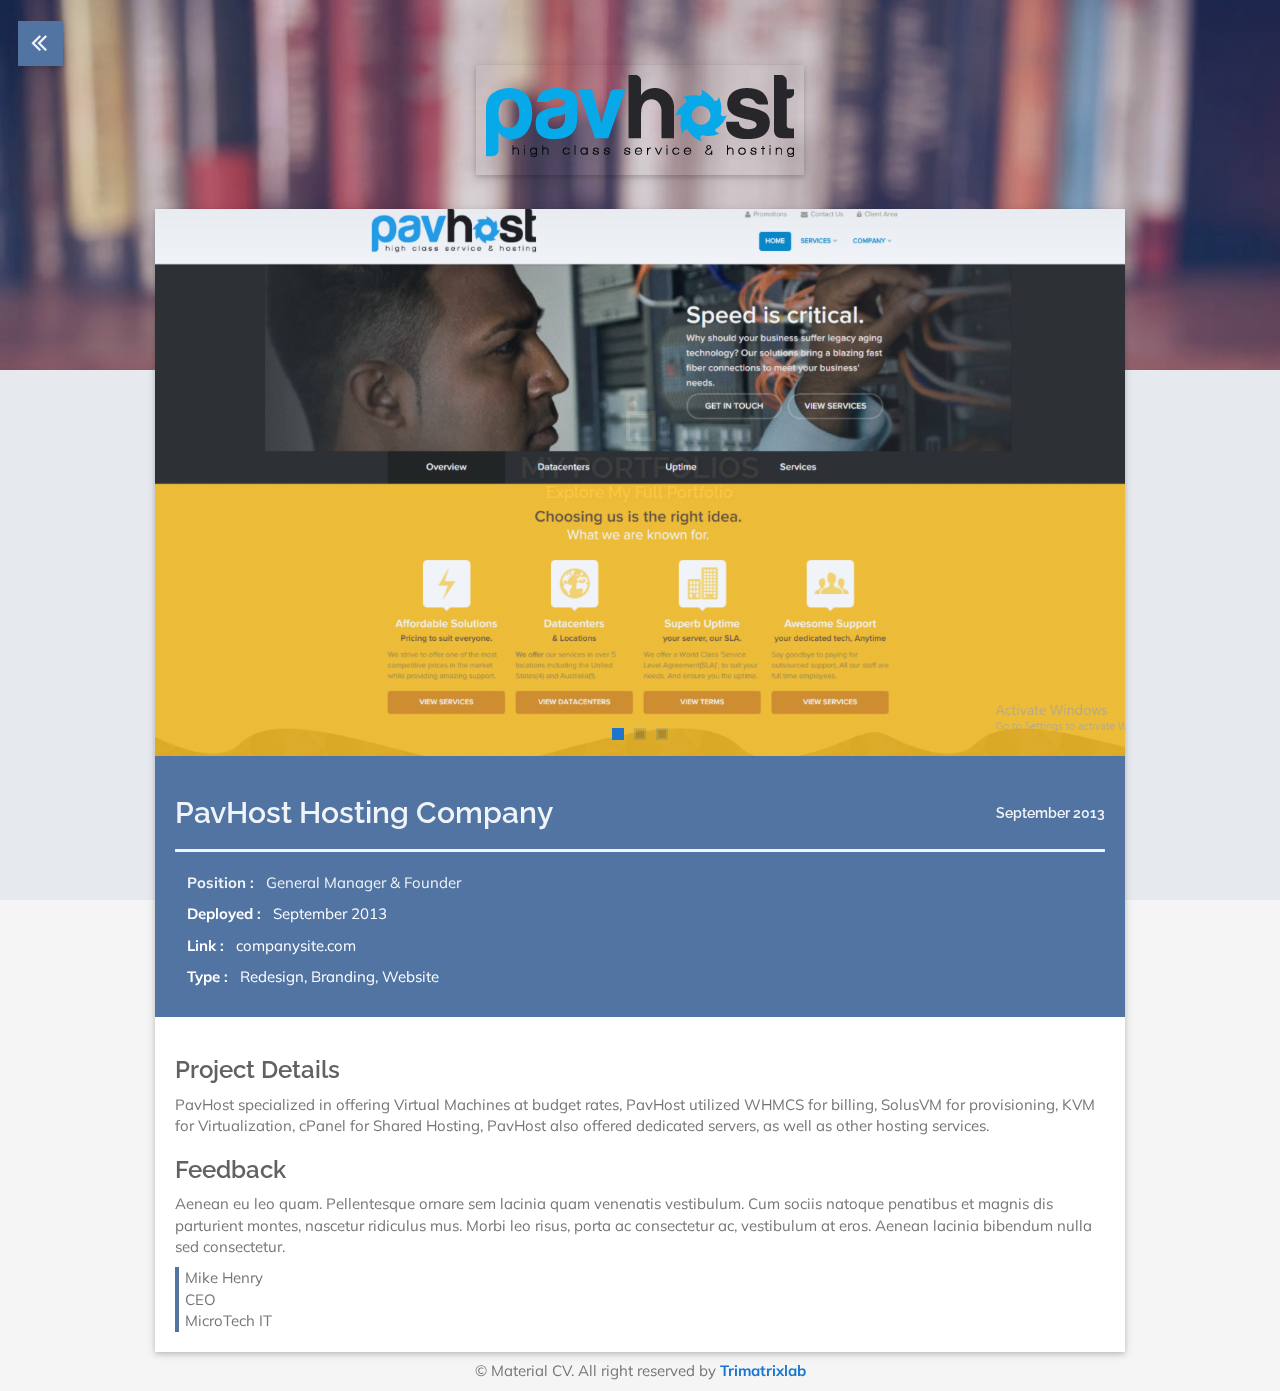
<file: portfolio-pavhost.html>
<!DOCTYPE html>
<html lang="en">

<!-- Mirrored from flatrica.themazon.net/single-portfolio-dark.html by HTTrack Website Copier/3.x [XR&CO'2014], Sat, 30 Sep 2017 12:26:43 GMT -->
<!-- Added by HTTrack --><meta http-equiv="content-type" content="text/html;charset=utf-8" /><!-- /Added by HTTrack -->
<head>
    <meta charset="UTF-8">
    <meta http-equiv="X-UA-Compatible" content="IE=edge">
    <meta name="viewport" content="width=device-width, initial-scale=1, maximum-scale=1">
    <meta name="author" content="Trimatrix Lab">
    <meta name="description" content="">
    <meta name="keywords" content="">


    <title>Single Portfolio</title>
    <link rel="icon" href="images/site/fav-icon.png">

    <!--APPLE TOUCH ICON-->
    <link rel="apple-touch-icon" href="images/site/apple-touch-icon.png">


    <!-- GOOGLE FONT -->
    <link href='https://fonts.googleapis.com/css?family=Raleway:500' rel='stylesheet' type='text/css'>
    <link href='https://fonts.googleapis.com/css?family=Muli' rel='stylesheet' type='text/css'>


    <!-- MATERIAL ICON FONT -->
    <link href="https://fonts.googleapis.com/icon?family=Material+Icons" rel="stylesheet">
    <!-- FONT AWESOME -->
    <link href="stylesheets/vendors/font-awesome.min.css" rel="stylesheet">


    <!-- ANIMATION -->
    <link href="stylesheets/vendors/animate.min.css" rel="stylesheet">

    <!-- SWIPER -->
    <link href="stylesheets/vendors/swiper.min.css" rel="stylesheet">


    <!-- MATERIALIZE -->
    <link href="stylesheets/vendors/materialize.css" rel="stylesheet">
    <!-- BOOTSTRAP -->
    <link href="stylesheets/vendors/bootstrap.min.css" rel="stylesheet">

    <!-- CUSTOM STYLE -->
    <link href="stylesheets/style.css" id="switch_style" rel="stylesheet">


</head>
<body>


<!--==========================================
                  PRE-LOADER
===========================================-->
<div id="loading">
    <div id="loading-center">
        <div id="loading-center-absolute">
            <div class="box-holder animated bounceInDown">
                <span class="load-box"><span class="box-inner"></span></span>
            </div>
            <!-- NAME & STATUS -->
            <div class="text-holder text-center">
                <h2>MY PORTFOLIOS</h2>
                <h6>Explore My Full Portfolio</h6>
            </div>
        </div>
    </div>
</div>


<!--==========================================
                  BACK TO HOME
===========================================-->
<div class="back-button"><span><i class="fa fa-angle-double-left"></i></span></div>


<!--==========================================
                 BACKGROUND
===========================================-->
<div class="single-background"></div>

<!--==========================================
                 SINGLE PORTFOLIO
===========================================-->
<section class="single-page">
    <div class="container">
        <!--SECTION TITLE-->
        <div class="section-title">
            <h4 class="text-uppercase text-center"><img src="images/logos/pavhost.png" alt="PavHost Logo"></h4>
        </div>
        <!--PORTFOLIO HOLDER-->
        <div class="row" id="primary">
            <!--PORTFOLIO CONTENT-->
            <div id="content" class="col-sm-12">
                <div class="post card">
                    <!--PORTFOLIO IMAGE SLIDER-->
                    <div class="post-image">

                        <!-- SLIDER STRUCTURE -->
                        <div id="clients-slider"
                             class="swiper-container swiper-container-portfolios">
                            <div class="swiper-wrapper">
                                <!-- SLIDE ONE -->
                                <div class="swiper-slide">
                                    <img class="img-responsive" alt="demo" src="images/portfolios/pavhost-1.png">
                                </div>

                                <!-- SLIDE TWO -->
                                <div class="swiper-slide">
                                    <img class="img-responsive" alt="demo" src="images/portfolios/pavhost-2.png">
                                </div>

                                <!-- SLIDE THREE -->
                                <div class="swiper-slide">
                                    <img class="img-responsive" alt="demo" src="images/portfolios/pavhost-3.png">
                                </div>
                            </div>
                            <!-- ADD PAGINATION -->
                            <div class="swiper-pagination swiper-pagination-portfolios"></div>
                        </div>

                    </div>

                    <!--PORTFOLIO TITLE AND DETAILS-->
                    <header>
                        <h2>PavHost Hosting Company
                            <time datetime="01/09/2013">September 2013</time>
                        </h2>
                        <hr>
                        <div class="project-detail">
                            <p><strong>Position :</strong>General Manager & Founder</p>
                            <p><strong>Deployed :</strong>September 2013</p>
                            <p><strong>Link :</strong><a href="#">companysite.com</a>
                            </p>
                            <p><strong>Type :</strong>Redesign, Branding, Website</p>
                        </div>
                    </header>
                    <!--BODY-->
                    <div class="post-body">
                        <h3>Project Details</h3>
                        <p>PavHost specialized in offering Virtual Machines at budget rates, PavHost utilized
                            WHMCS for billing, SolusVM for provisioning, KVM for Virtualization, cPanel for Shared Hosting, 
                            PavHost also offered dedicated servers, as well as other hosting services.
                            </p>

                        <h3>Feedback</h3>
                        <p>Aenean eu leo quam. Pellentesque ornare sem lacinia quam venenatis vestibulum. Cum sociis
                            natoque
                            penatibus et magnis dis parturient montes, nascetur ridiculus mus. Morbi leo risus, porta ac
                            consectetur ac, vestibulum at eros. Aenean lacinia bibendum nulla sed consectetur.
                        </p>
                        <div class="client-info">
                            <p>Mike Henry</p>
                            <p>CEO</p>
                            <p>MicroTech IT</p>
                        </div>

                    </div>
                </div>

            </div>

        </div>
    </div>
</section>

<!--==========================================
                 SCROLL TO TOP
===========================================-->
<div id="scroll-top">
    <div id="scrollup"><i class="fa fa-angle-up"></i></div>
</div>

<!--==========================================
                 FOOTER
===========================================-->
<footer class="single-footer">
    <div class="container">
        <!--FOOTER DETAILS-->
        <p class="text-center">
            © Material CV. All right reserved by
            <a href="http://trimatrixlab.com/" target="_blank">
                <strong>Trimatrixlab</strong>
            </a>
        </p>
    </div>
</footer>


<!--==========================================
                    SCRIPTS
===========================================-->
<script src="javascript/vendors/jquery-2.1.3.min.js"></script>
<script src="javascript/vendors/bootstrap.min.js"></script>
<script src="javascript/vendors/materialize.min.js"></script>
<script src="javascript/vendors/retina.min.js"></script>
<script src="javascript/vendors/scrollreveal.min.js"></script>
<script src="javascript/vendors/swiper.jquery.min.js"></script>
<script src="javascript/single-page.js"></script>
</body>

<!-- Mirrored from flatrica.themazon.net/single-portfolio-dark.html by HTTrack Website Copier/3.x [XR&CO'2014], Sat, 30 Sep 2017 12:27:00 GMT -->
</html>
</file>
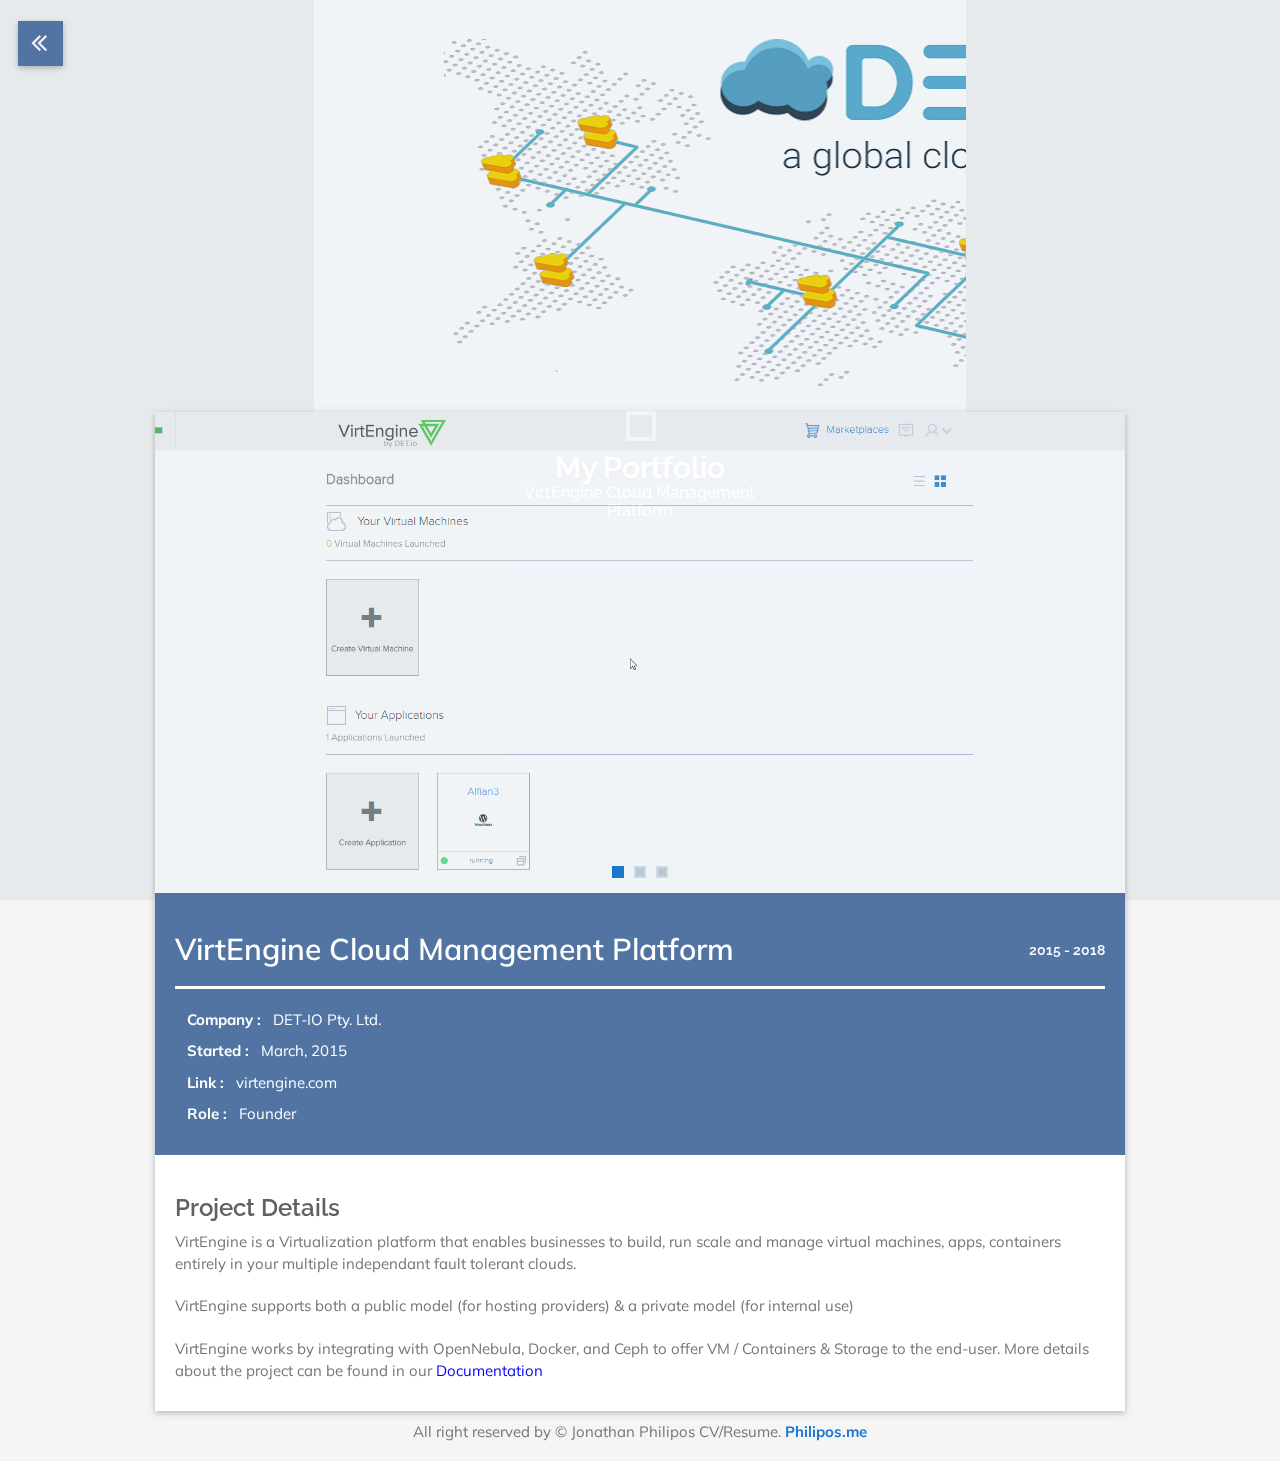
<file: portfolio-virtengine.html>
<!DOCTYPE html>
<html lang="en">

<!-- Mirrored from flatrica.themazon.net/single-portfolio-dark.html by HTTrack Website Copier/3.x [XR&CO'2014], Sat, 30 Sep 2017 12:26:43 GMT -->
<!-- Added by HTTrack --><meta http-equiv="content-type" content="text/html;charset=utf-8" /><!-- /Added by HTTrack -->
<head>
    <meta charset="UTF-8">
    <meta http-equiv="X-UA-Compatible" content="IE=edge">
    <meta name="viewport" content="width=device-width, initial-scale=1, maximum-scale=1">
    <meta name="author" content="Jonathan Philipos">
    <meta name="description" content="VirtEngine Cloud Management Platform">
    <meta name="keywords" content="virtengine philipos portfolio">


    <title>VirtEngine - Philipos.me</title>
    <link rel="icon" href="images/site/fav-icon.png">

    <!--APPLE TOUCH ICON-->
    <link rel="apple-touch-icon" href="images/site/apple-touch-icon.png">


    <!-- GOOGLE FONT -->
    <link href='https://fonts.googleapis.com/css?family=Raleway:500' rel='stylesheet' type='text/css'>
    <link href='https://fonts.googleapis.com/css?family=Muli' rel='stylesheet' type='text/css'>


    <!-- MATERIAL ICON FONT -->
    <link href="https://fonts.googleapis.com/icon?family=Material+Icons" rel="stylesheet">
    <!-- FONT AWESOME -->
    <link href="stylesheets/vendors/font-awesome.min.css" rel="stylesheet">


    <!-- ANIMATION -->
    <link href="stylesheets/vendors/animate.min.css" rel="stylesheet">

    <!-- SWIPER -->
    <link href="stylesheets/vendors/swiper.min.css" rel="stylesheet">


    <!-- MATERIALIZE -->
    <link href="stylesheets/vendors/materialize.css" rel="stylesheet">
    <!-- BOOTSTRAP -->
    <link href="stylesheets/vendors/bootstrap.min.css" rel="stylesheet">

    <!-- CUSTOM STYLE -->
    <link href="stylesheets/style.css" id="switch_style" rel="stylesheet">


</head>
<body>


<!--==========================================
                  PRE-LOADER
===========================================-->
<div id="loading">
    <div id="loading-center">
        <div id="loading-center-absolute">
            <div class="box-holder animated bounceInDown">
                <span class="load-box"><span class="box-inner"></span></span>
            </div>
            <!-- NAME & STATUS -->
            <div class="text-holder text-center">
                <h2>My Portfolio</h2>
                <h6>VirtEngine Cloud Management Platform</h6>
            </div>
        </div>
    </div>
</div>


<!--==========================================
                  BACK TO HOME
===========================================-->
<a href="index.html"></a><div class="back-button"><span><i class="fa fa-angle-double-left"></i></span></div></a>


<!--==========================================
                 BACKGROUND
===========================================-->
<div class="detio-background"></div>

<!--==========================================
                 SINGLE PORTFOLIO
===========================================-->
<section class="single-page">
    <div class="container">
        <!--PORTFOLIO HOLDER-->
        <div class="row" id="primary">
            <!--PORTFOLIO CONTENT-->
            <div id="content" class="col-sm-12">
                <div class="post card">
                    <!--PORTFOLIO IMAGE SLIDER-->
                    <div class="post-image">

                        <!-- SLIDER STRUCTURE -->
                        <div id="clients-slider"
                             class="swiper-container swiper-container-portfolios">
                            <div class="swiper-wrapper">
                                <!-- SLIDE ONE -->
                                <div class="swiper-slide">
                                    <img class="img-responsive" alt="demo" src="images/portfolio-single/virtengine-dash.png">
                                </div>

                                <!-- SLIDE TWO -->
                                <div class="swiper-slide">
                                    <img class="img-responsive" alt="demo" src="images/portfolio-single/wordpress-app.png">
                                </div>

                                <!-- SLIDE THREE -->
                                <div class="swiper-slide">
                                    <img class="img-responsive" alt="demo" src="images/portfolio-single/vm-centos.png">
                                </div>
                            </div>
                            <!-- ADD PAGINATION -->
                            <div class="swiper-pagination swiper-pagination-portfolios"></div>
                        </div>

                    </div>

                    <!--PORTFOLIO TITLE AND DETAILS-->
                    <header>
                        <h2><a href="http://virtengine.com" target="_blank">VirtEngine Cloud Management Platform</a>
                            <time datetime="2015-03-03">2015 - 2018</time>
                        </h2>
                        <hr>
                        <div class="project-detail">
                            <p><strong>Company :</strong>DET-IO Pty. Ltd.</p>
                            <p><strong>Started :</strong>March, 2015</p>
                            <p><strong>Link :</strong><a href="https://virtengine.com">virtengine.com</a>
                            </p>
                            <p><strong>Role :</strong>Founder</p>
                        </div>
                    </header>
                    <!--BODY-->
                    <div class="post-body">
                        <h3>Project Details</h3>
                        <p>
                            VirtEngine is a Virtualization platform that enables businesses to build, run scale and manage virtual machines, apps, containers entirely in your multiple independant fault tolerant clouds.
                            <br><br>
                            VirtEngine supports both a public model (for hosting providers) & a private model (for internal use)
                            <br><br> 
                            VirtEngine works by integrating with OpenNebula, Docker, and Ceph to offer VM / Containers & Storage to the end-user.

                            More details about the project can be found in our <a href="http://docs.virtengine.com" target="_blank" style="color:blue">Documentation</a>
                        </p>
                    </div>
                </div>

            </div>

        </div>
    </div>
</section>

<!--==========================================
                 SCROLL TO TOP
===========================================-->
<div id="scroll-top">
    <div id="scrollup"><i class="fa fa-angle-up"></i></div>
</div>

<!--==========================================
                 FOOTER
===========================================-->
<footer>
    <div class="container">
        <!--FOOTER DETAILS-->
        <p class="text-center" style="margin-top: 20px;">
           All right reserved by © Jonathan Philipos CV/Resume. 
            <a href="http://philipos.me/" target="_blank">
            <strong>Philipos.me</strong>
        </a>
        </p>
    </div>
</footer>

<!--==========================================
                    SCRIPTS
===========================================-->
<script src="javascript/vendors/jquery-2.1.3.min.js"></script>
<script src="javascript/vendors/bootstrap.min.js"></script>
<script src="javascript/vendors/materialize.min.js"></script>
<script src="javascript/vendors/retina.min.js"></script>
<script src="javascript/vendors/scrollreveal.min.js"></script>
<script src="javascript/vendors/swiper.jquery.min.js"></script>
<script src="javascript/single-page.js"></script>
</body>

<!-- Mirrored from flatrica.themazon.net/single-portfolio-dark.html by HTTrack Website Copier/3.x [XR&CO'2014], Sat, 30 Sep 2017 12:27:00 GMT -->
</html>
</file>
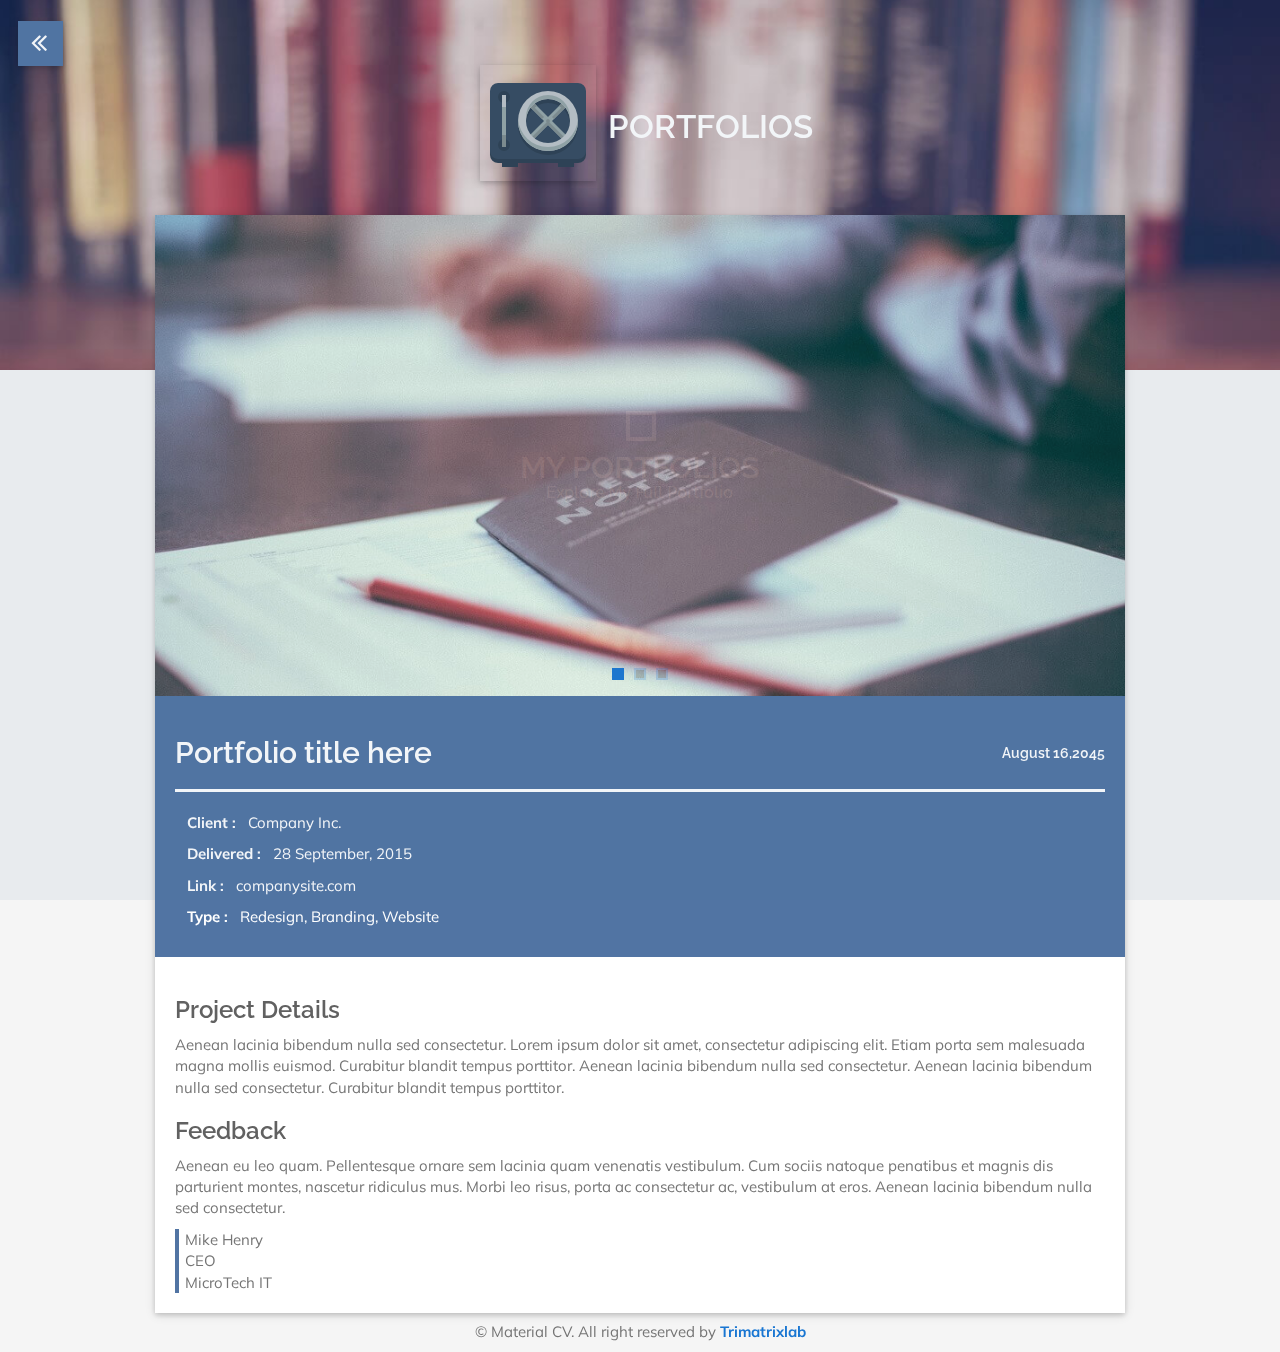
<file: single-portfolio-dark.html>
<!DOCTYPE html>
<html lang="en">

<!-- Mirrored from flatrica.themazon.net/single-portfolio-dark.html by HTTrack Website Copier/3.x [XR&CO'2014], Sat, 30 Sep 2017 12:26:43 GMT -->
<!-- Added by HTTrack --><meta http-equiv="content-type" content="text/html;charset=utf-8" /><!-- /Added by HTTrack -->
<head>
    <meta charset="UTF-8">
    <meta http-equiv="X-UA-Compatible" content="IE=edge">
    <meta name="viewport" content="width=device-width, initial-scale=1, maximum-scale=1">
    <meta name="author" content="Trimatrix Lab">
    <meta name="description" content="">
    <meta name="keywords" content="">


    <title>Single Portfolio</title>
    <link rel="icon" href="images/site/fav-icon.png">

    <!--APPLE TOUCH ICON-->
    <link rel="apple-touch-icon" href="images/site/apple-touch-icon.png">


    <!-- GOOGLE FONT -->
    <link href='https://fonts.googleapis.com/css?family=Raleway:500' rel='stylesheet' type='text/css'>
    <link href='https://fonts.googleapis.com/css?family=Muli' rel='stylesheet' type='text/css'>


    <!-- MATERIAL ICON FONT -->
    <link href="https://fonts.googleapis.com/icon?family=Material+Icons" rel="stylesheet">
    <!-- FONT AWESOME -->
    <link href="stylesheets/vendors/font-awesome.min.css" rel="stylesheet">


    <!-- ANIMATION -->
    <link href="stylesheets/vendors/animate.min.css" rel="stylesheet">

    <!-- SWIPER -->
    <link href="stylesheets/vendors/swiper.min.css" rel="stylesheet">


    <!-- MATERIALIZE -->
    <link href="stylesheets/vendors/materialize.css" rel="stylesheet">
    <!-- BOOTSTRAP -->
    <link href="stylesheets/vendors/bootstrap.min.css" rel="stylesheet">

    <!-- CUSTOM STYLE -->
    <link href="stylesheets/style.css" id="switch_style" rel="stylesheet">


</head>
<body>


<!--==========================================
                  PRE-LOADER
===========================================-->
<div id="loading">
    <div id="loading-center">
        <div id="loading-center-absolute">
            <div class="box-holder animated bounceInDown">
                <span class="load-box"><span class="box-inner"></span></span>
            </div>
            <!-- NAME & STATUS -->
            <div class="text-holder text-center">
                <h2>MY PORTFOLIOS</h2>
                <h6>Explore My Full Portfolio</h6>
            </div>
        </div>
    </div>
</div>


<!--==========================================
                  BACK TO HOME
===========================================-->
<div class="back-button"><span><i class="fa fa-angle-double-left"></i></span></div>


<!--==========================================
                 BACKGROUND
===========================================-->
<div class="single-background"></div>

<!--==========================================
                 SINGLE PORTFOLIO
===========================================-->
<section class="single-page">
    <div class="container">
        <!--SECTION TITLE-->
        <div class="section-title">
            <h4 class="text-uppercase text-center"><img src="images/icons/safe.png" alt="demo">Portfolios</h4>
        </div>
        <!--PORTFOLIO HOLDER-->
        <div class="row" id="primary">
            <!--PORTFOLIO CONTENT-->
            <div id="content" class="col-sm-12">
                <div class="post card">
                    <!--PORTFOLIO IMAGE SLIDER-->
                    <div class="post-image">

                        <!-- SLIDER STRUCTURE -->
                        <div id="clients-slider"
                             class="swiper-container swiper-container-portfolios">
                            <div class="swiper-wrapper">
                                <!-- SLIDE ONE -->
                                <div class="swiper-slide">
                                    <img class="img-responsive" alt="demo" src="images/portfolio-single/single-1.jpg">
                                </div>

                                <!-- SLIDE TWO -->
                                <div class="swiper-slide">
                                    <img class="img-responsive" alt="demo" src="images/portfolio-single/single-2.jpg">
                                </div>

                                <!-- SLIDE THREE -->
                                <div class="swiper-slide">
                                    <img class="img-responsive" alt="demo" src="images/portfolio-single/single-3.jpg">
                                </div>
                            </div>
                            <!-- ADD PAGINATION -->
                            <div class="swiper-pagination swiper-pagination-portfolios"></div>
                        </div>

                    </div>

                    <!--PORTFOLIO TITLE AND DETAILS-->
                    <header>
                        <h2>Portfolio title here
                            <time datetime="2045-08-16">August 16,2045</time>
                        </h2>
                        <hr>
                        <div class="project-detail">
                            <p><strong>Client :</strong>Company Inc.</p>
                            <p><strong>Delivered :</strong>28 September, 2015</p>
                            <p><strong>Link :</strong><a href="#">companysite.com</a>
                            </p>
                            <p><strong>Type :</strong>Redesign, Branding, Website</p>
                        </div>
                    </header>
                    <!--BODY-->
                    <div class="post-body">
                        <h3>Project Details</h3>
                        <p>Aenean lacinia bibendum nulla sed consectetur. Lorem ipsum dolor sit amet, consectetur
                            adipiscing
                            elit. Etiam porta sem malesuada magna mollis euismod. Curabitur blandit tempus porttitor.
                            Aenean
                            lacinia bibendum nulla sed consectetur. Aenean lacinia bibendum nulla sed consectetur.
                            Curabitur
                            blandit tempus porttitor.</p>

                        <h3>Feedback</h3>
                        <p>Aenean eu leo quam. Pellentesque ornare sem lacinia quam venenatis vestibulum. Cum sociis
                            natoque
                            penatibus et magnis dis parturient montes, nascetur ridiculus mus. Morbi leo risus, porta ac
                            consectetur ac, vestibulum at eros. Aenean lacinia bibendum nulla sed consectetur.
                        </p>
                        <div class="client-info">
                            <p>Mike Henry</p>
                            <p>CEO</p>
                            <p>MicroTech IT</p>
                        </div>

                    </div>
                </div>

            </div>

        </div>
    </div>
</section>

<!--==========================================
                 SCROLL TO TOP
===========================================-->
<div id="scroll-top">
    <div id="scrollup"><i class="fa fa-angle-up"></i></div>
</div>

<!--==========================================
                 FOOTER
===========================================-->
<footer class="single-footer">
    <div class="container">
        <!--FOOTER DETAILS-->
        <p class="text-center">
            © Material CV. All right reserved by
            <a href="http://trimatrixlab.com/" target="_blank">
                <strong>Trimatrixlab</strong>
            </a>
        </p>
    </div>
</footer>


<!--==========================================
                    SCRIPTS
===========================================-->
<script src="javascript/vendors/jquery-2.1.3.min.js"></script>
<script src="javascript/vendors/bootstrap.min.js"></script>
<script src="javascript/vendors/materialize.min.js"></script>
<script src="javascript/vendors/retina.min.js"></script>
<script src="javascript/vendors/scrollreveal.min.js"></script>
<script src="javascript/vendors/swiper.jquery.min.js"></script>
<script src="javascript/single-page.js"></script>
</body>

<!-- Mirrored from flatrica.themazon.net/single-portfolio-dark.html by HTTrack Website Copier/3.x [XR&CO'2014], Sat, 30 Sep 2017 12:27:00 GMT -->
</html>
</file>
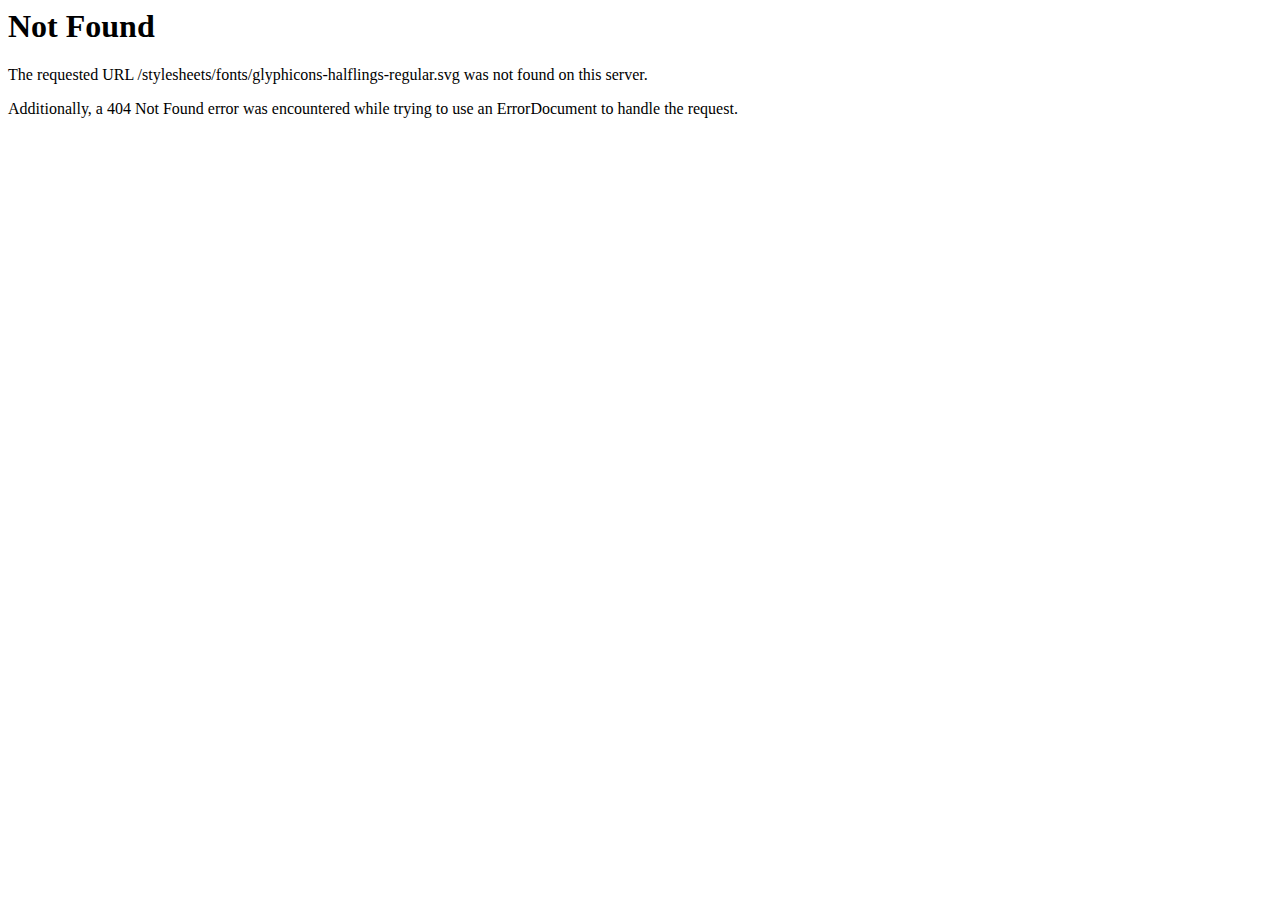
<file: stylesheets/fonts/glyphicons-halflings-regular-2.html>
<!DOCTYPE HTML PUBLIC "-//IETF//DTD HTML 2.0//EN">
<html><head>
<title>404 Not Found</title>
</head><body>
<h1>Not Found</h1>
<p>The requested URL /stylesheets/fonts/glyphicons-halflings-regular.svg was not found on this server.</p>
<p>Additionally, a 404 Not Found
error was encountered while trying to use an ErrorDocument to handle the request.</p>
</body></html>
</file>
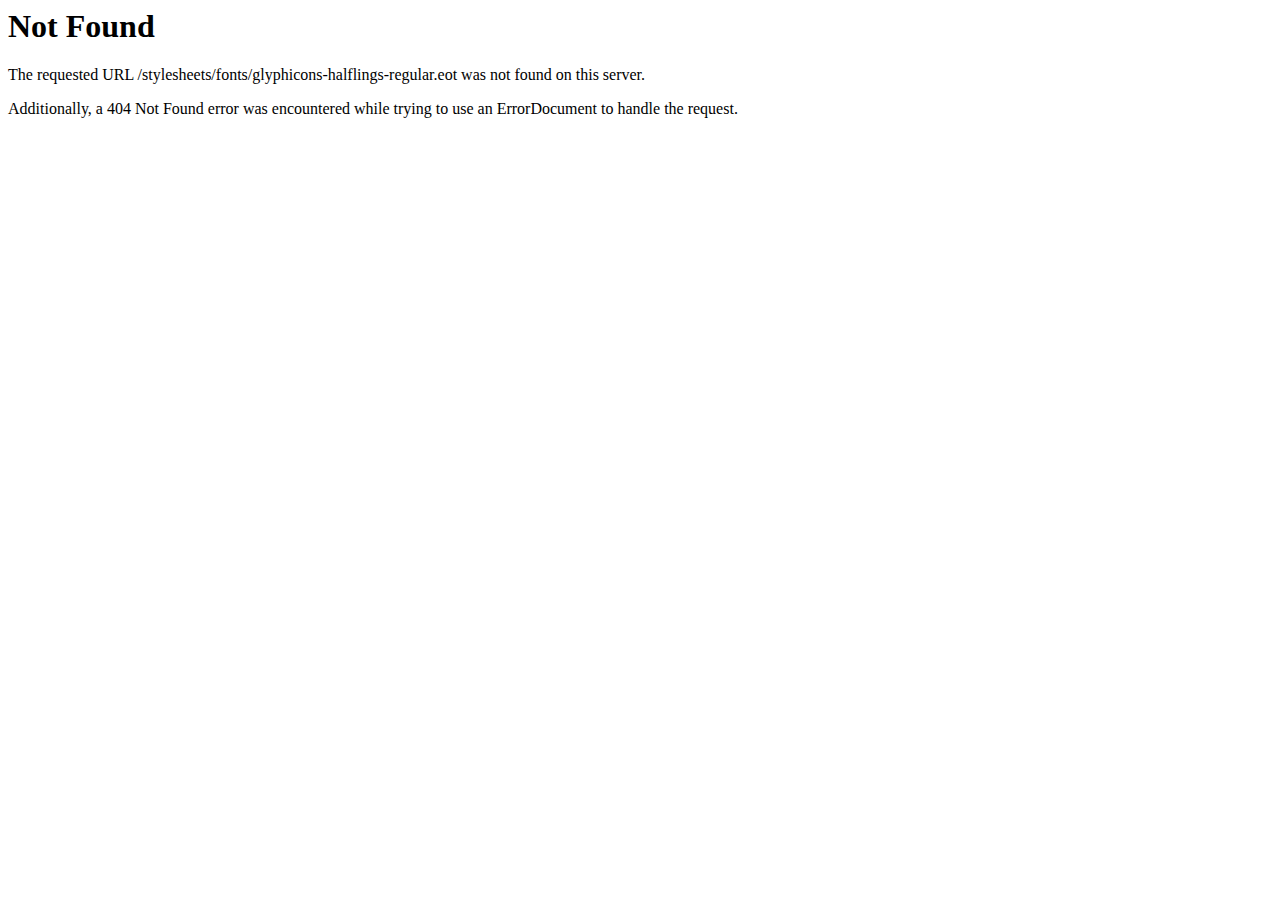
<file: stylesheets/fonts/glyphicons-halflings-regular.html>
<!DOCTYPE HTML PUBLIC "-//IETF//DTD HTML 2.0//EN">
<html><head>
<title>404 Not Found</title>
</head><body>
<h1>Not Found</h1>
<p>The requested URL /stylesheets/fonts/glyphicons-halflings-regular.eot was not found on this server.</p>
<p>Additionally, a 404 Not Found
error was encountered while trying to use an ErrorDocument to handle the request.</p>
</body></html>
</file>
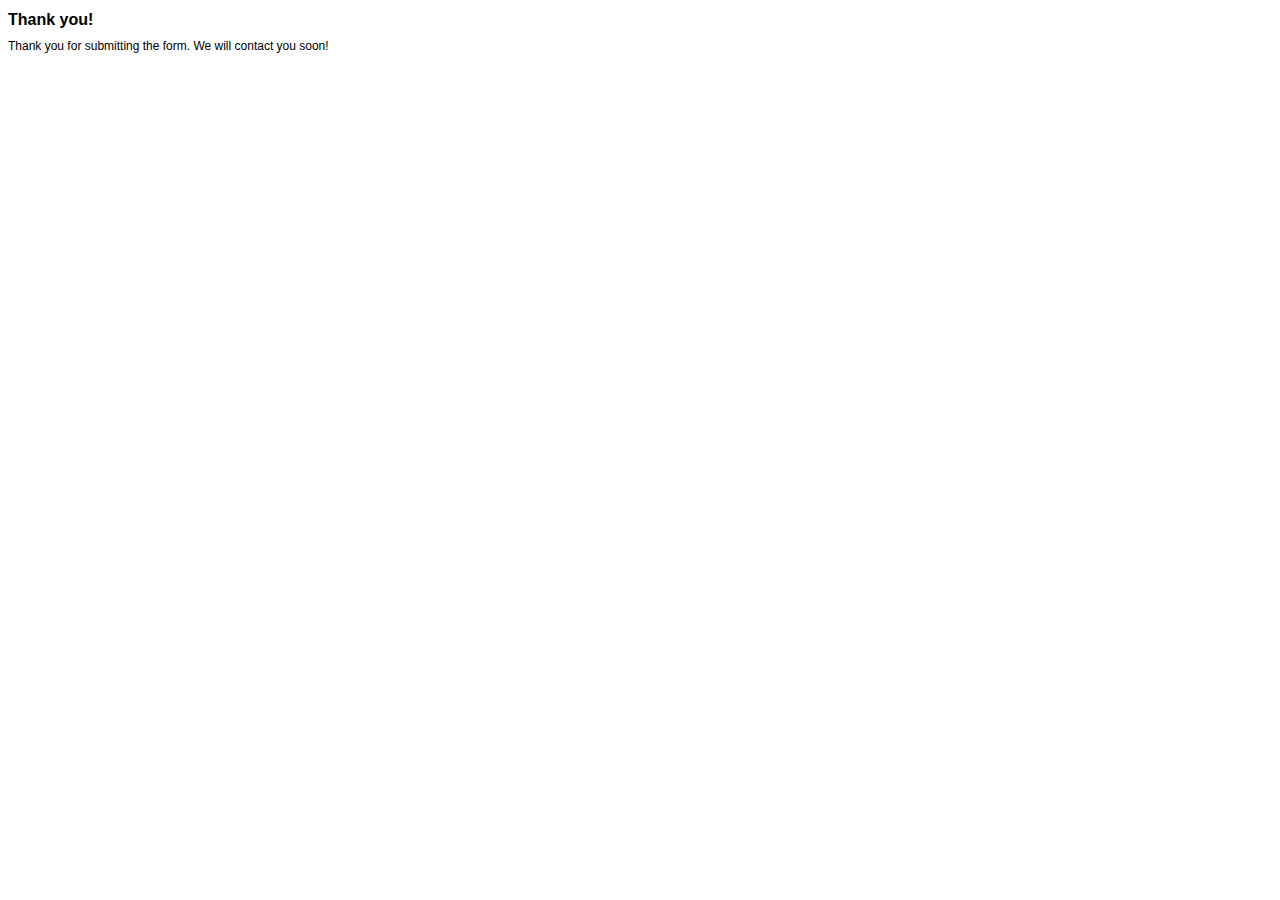
<file: images/portfolios/php-email-contact-form/contact-form-thank-you.html>
<!DOCTYPE HTML PUBLIC "-//W3C//DTD HTML 4.01 Transitional//EN" "http://www.w3.org/TR/html4/loose.dtd"> 
<html>
<head>
	<title>Thank you!</title>
<!-- define some style elements-->
<style>
h1
{
	font-family : Arial, Helvetica, sans-serif;
	font-size : 16px;
    font-weight : bold;
}
label,a,body
{
	font-family : Arial, Helvetica, sans-serif;
	font-size : 12px; 
}

</style>	
<!-- a helper script for vaidating the form-->
</head>	
</head>

<body>
<h1>Thank you!</h1>
Thank you for submitting the form. We will contact you soon!


</body>
</html>
</file>
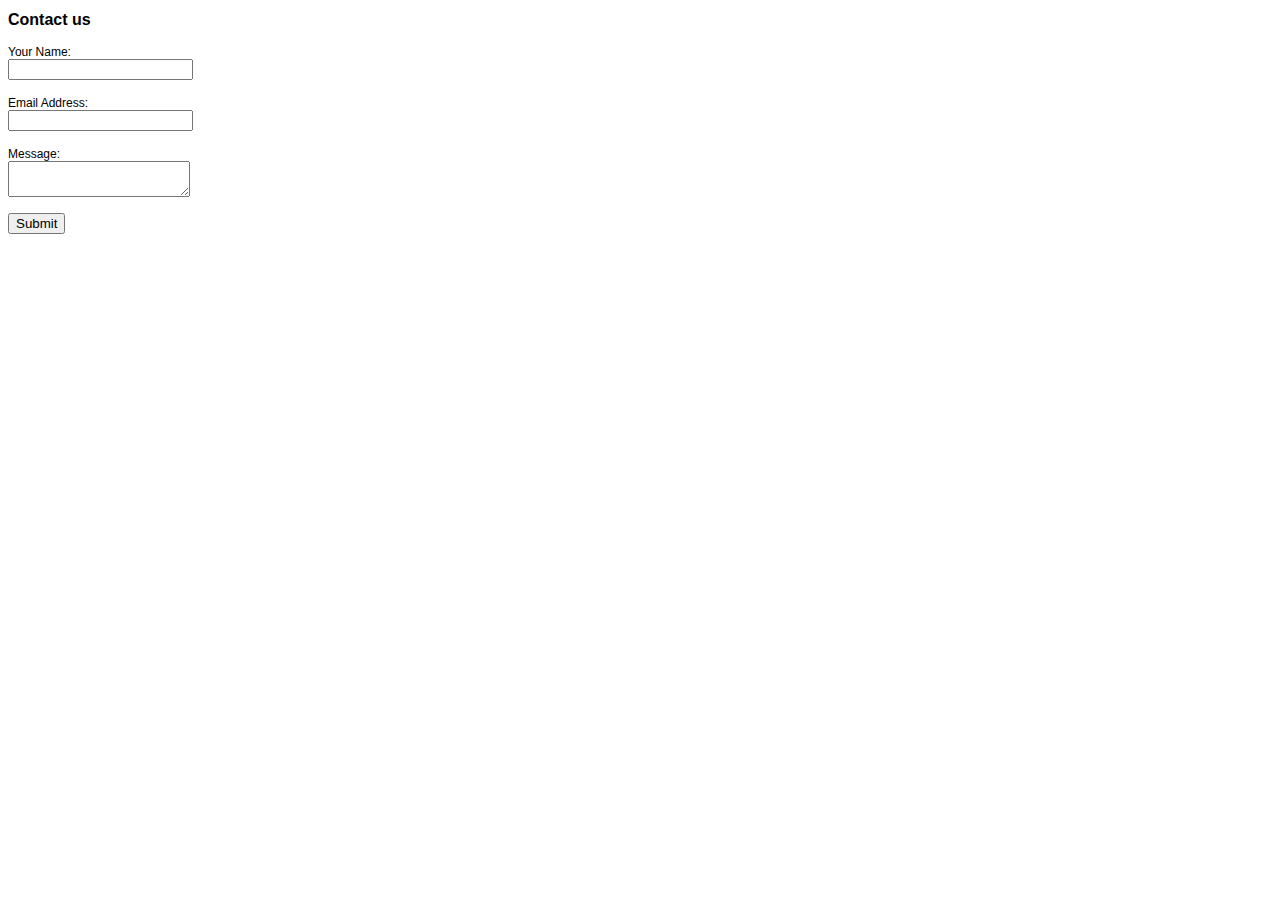
<file: images/portfolios/php-email-contact-form/contact-form.html>
<!DOCTYPE HTML PUBLIC "-//W3C//DTD HTML 4.01 Transitional//EN" "http://www.w3.org/TR/html4/loose.dtd"> 
<html>
<head>
	<title>Contact us</title>
<!-- define some style elements-->
<style>
h1
{
	font-family : Arial, Helvetica, sans-serif;
	font-size : 16px;
    font-weight : bold;
}
label,a 
{
	font-family : Arial, Helvetica, sans-serif;
	font-size : 12px; 
}

</style>	
<!-- a helper script for vaidating the form-->
<script language="JavaScript" src="scripts/gen_validatorv31.js" type="text/javascript"></script>
</head>	
</head>

<body>
<h1>Contact us</h1>
<form method="POST" name="contactform" action="contact-form-handler.php"> 
<p>
<label for='name'>Your Name:</label> <br>
<input type="text" name="name">
</p>
<p>
<label for='email'>Email Address:</label> <br>
<input type="text" name="email"> <br>
</p>
<p>
<label for='message'>Message:</label> <br>
<textarea name="message"></textarea>
</p>
<input type="submit" value="Submit"><br>
</form>

<script language="JavaScript">
// Code for validating the form
// Visit http://www.javascript-coder.com/html-form/javascript-form-validation.phtml
// for details
var frmvalidator  = new Validator("contactform");
frmvalidator.addValidation("name","req","Please provide your name"); 
frmvalidator.addValidation("email","req","Please provide your email"); 
frmvalidator.addValidation("email","email","Please enter a valid email address"); 
</script>
<!--
Sample code from:
http://www.html-form-guide.com/contact-form/php-email-contact-form.html
-->


</body>
</html>
</file>
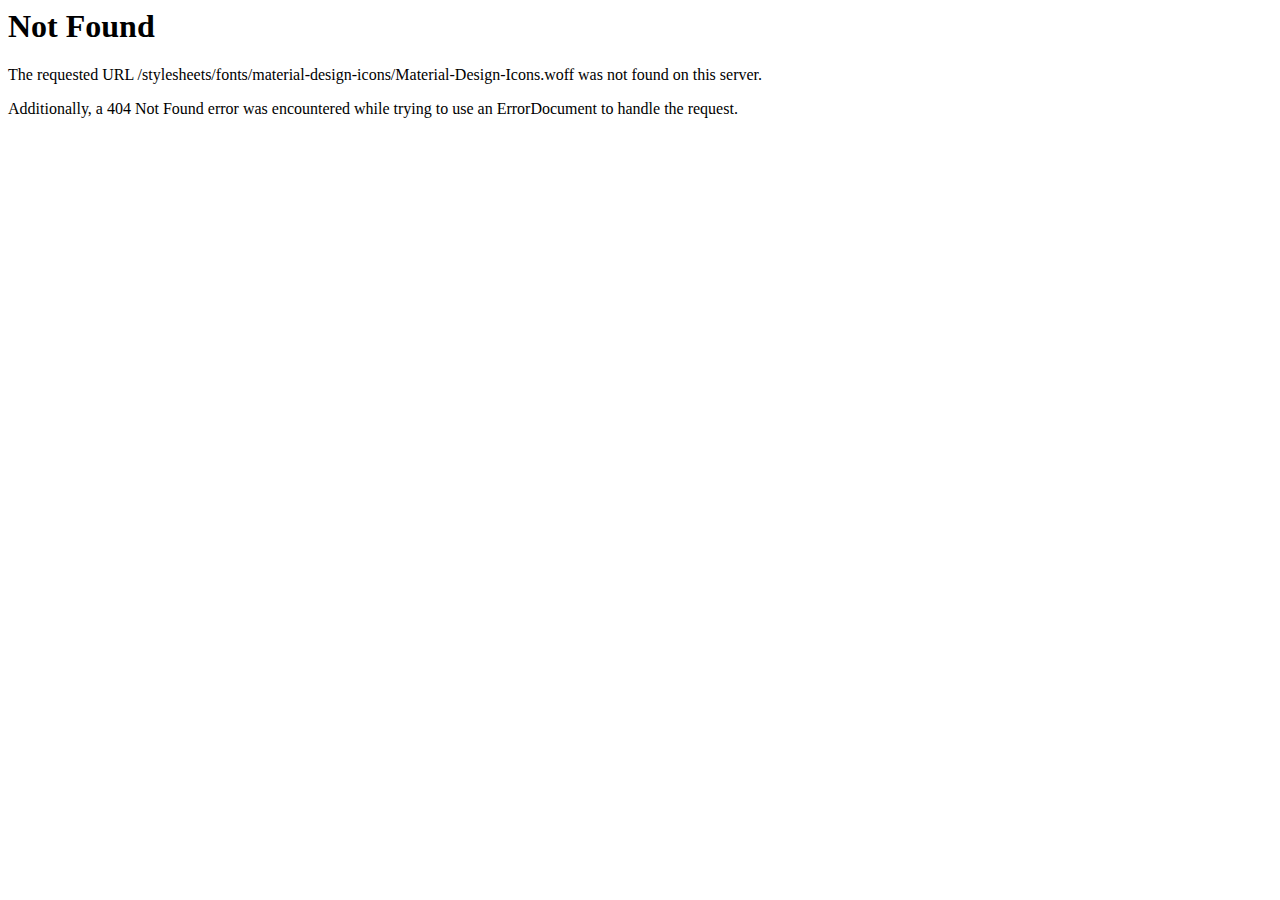
<file: stylesheets/fonts/material-design-icons/Material-Design-Icons-2.html>
<!DOCTYPE HTML PUBLIC "-//IETF//DTD HTML 2.0//EN">
<html><head>
<title>404 Not Found</title>
</head><body>
<h1>Not Found</h1>
<p>The requested URL /stylesheets/fonts/material-design-icons/Material-Design-Icons.woff was not found on this server.</p>
<p>Additionally, a 404 Not Found
error was encountered while trying to use an ErrorDocument to handle the request.</p>
</body></html>
</file>
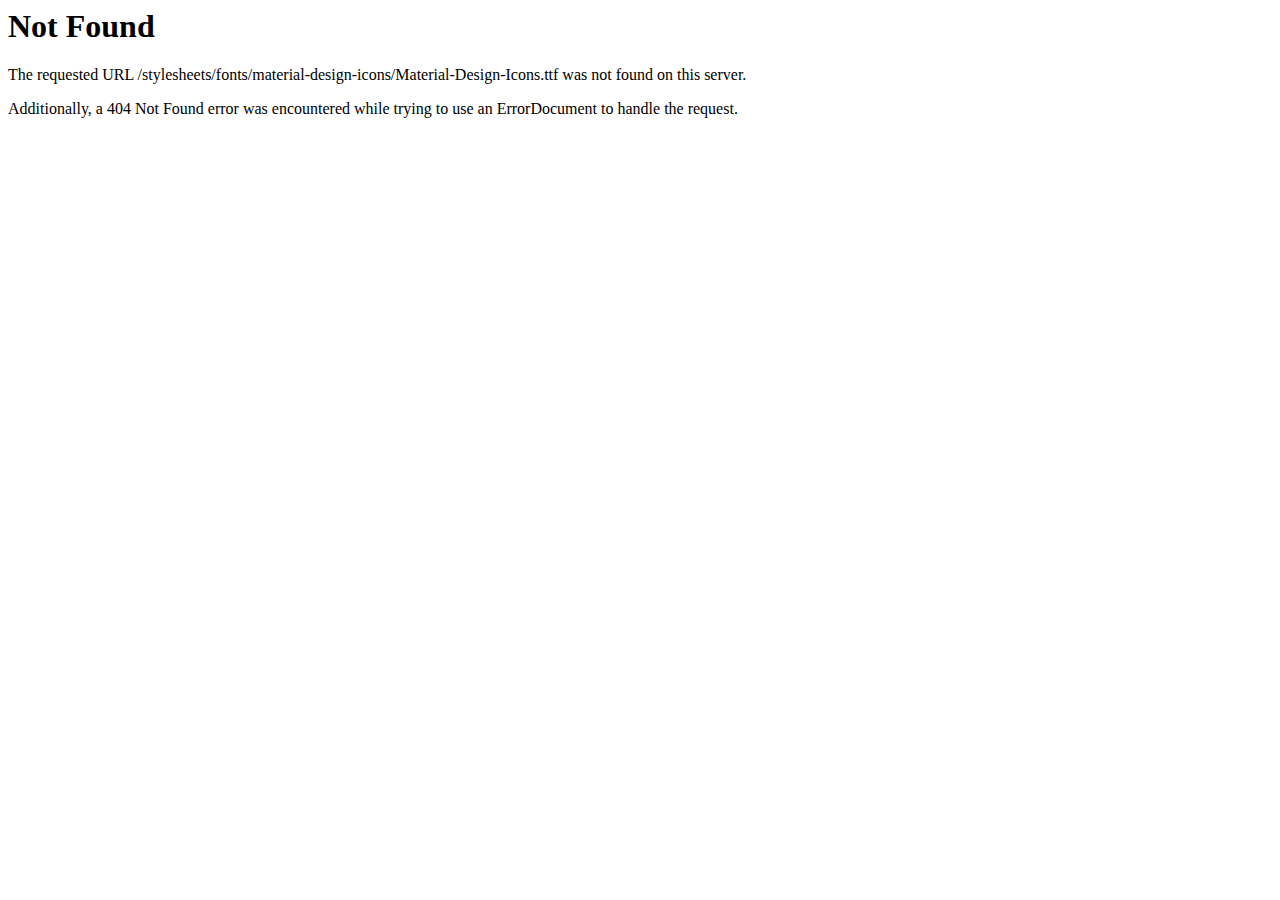
<file: stylesheets/fonts/material-design-icons/Material-Design-Icons-3.html>
<!DOCTYPE HTML PUBLIC "-//IETF//DTD HTML 2.0//EN">
<html><head>
<title>404 Not Found</title>
</head><body>
<h1>Not Found</h1>
<p>The requested URL /stylesheets/fonts/material-design-icons/Material-Design-Icons.ttf was not found on this server.</p>
<p>Additionally, a 404 Not Found
error was encountered while trying to use an ErrorDocument to handle the request.</p>
</body></html>
</file>
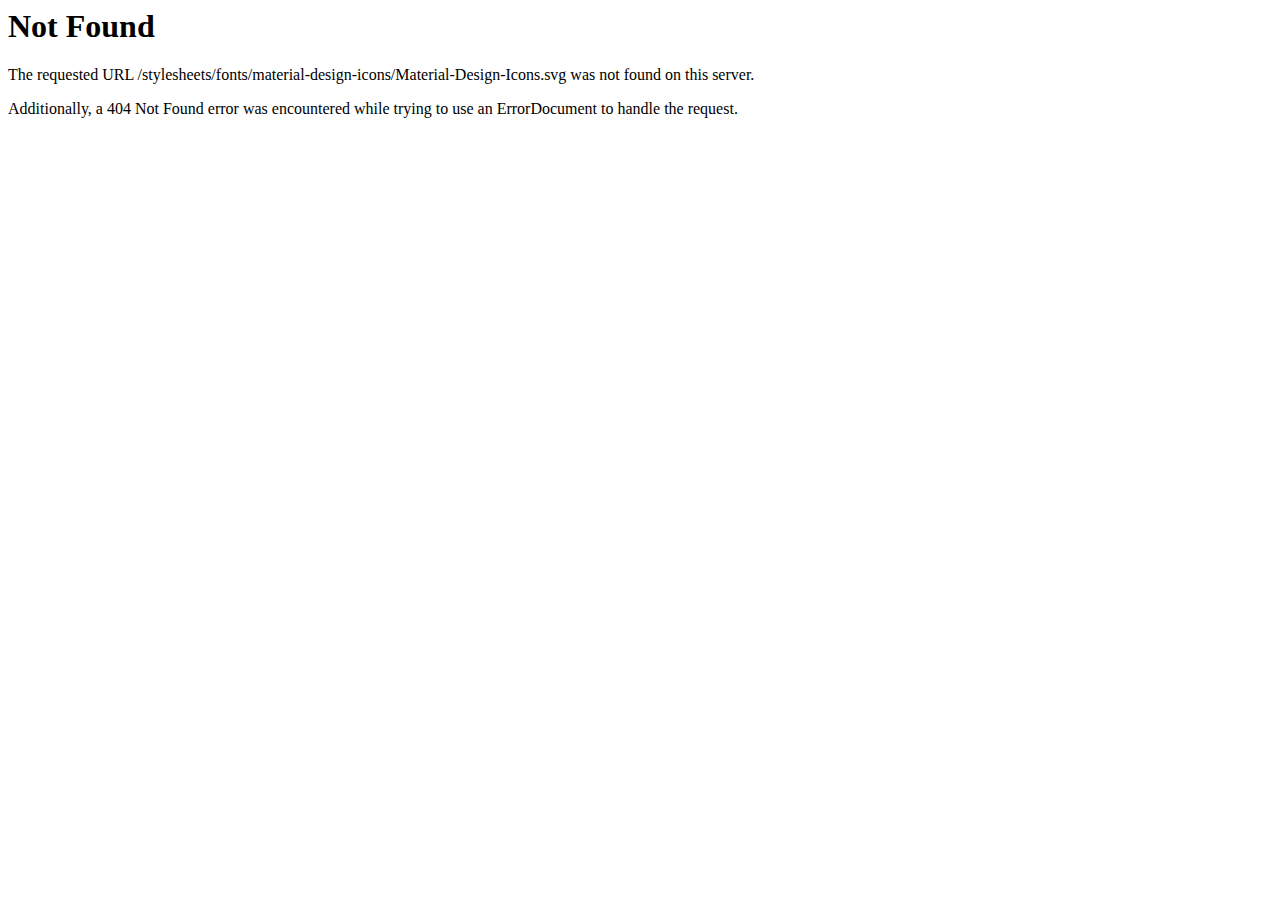
<file: stylesheets/fonts/material-design-icons/Material-Design-Icons-4.html>
<!DOCTYPE HTML PUBLIC "-//IETF//DTD HTML 2.0//EN">
<html><head>
<title>404 Not Found</title>
</head><body>
<h1>Not Found</h1>
<p>The requested URL /stylesheets/fonts/material-design-icons/Material-Design-Icons.svg was not found on this server.</p>
<p>Additionally, a 404 Not Found
error was encountered while trying to use an ErrorDocument to handle the request.</p>
</body></html>
</file>
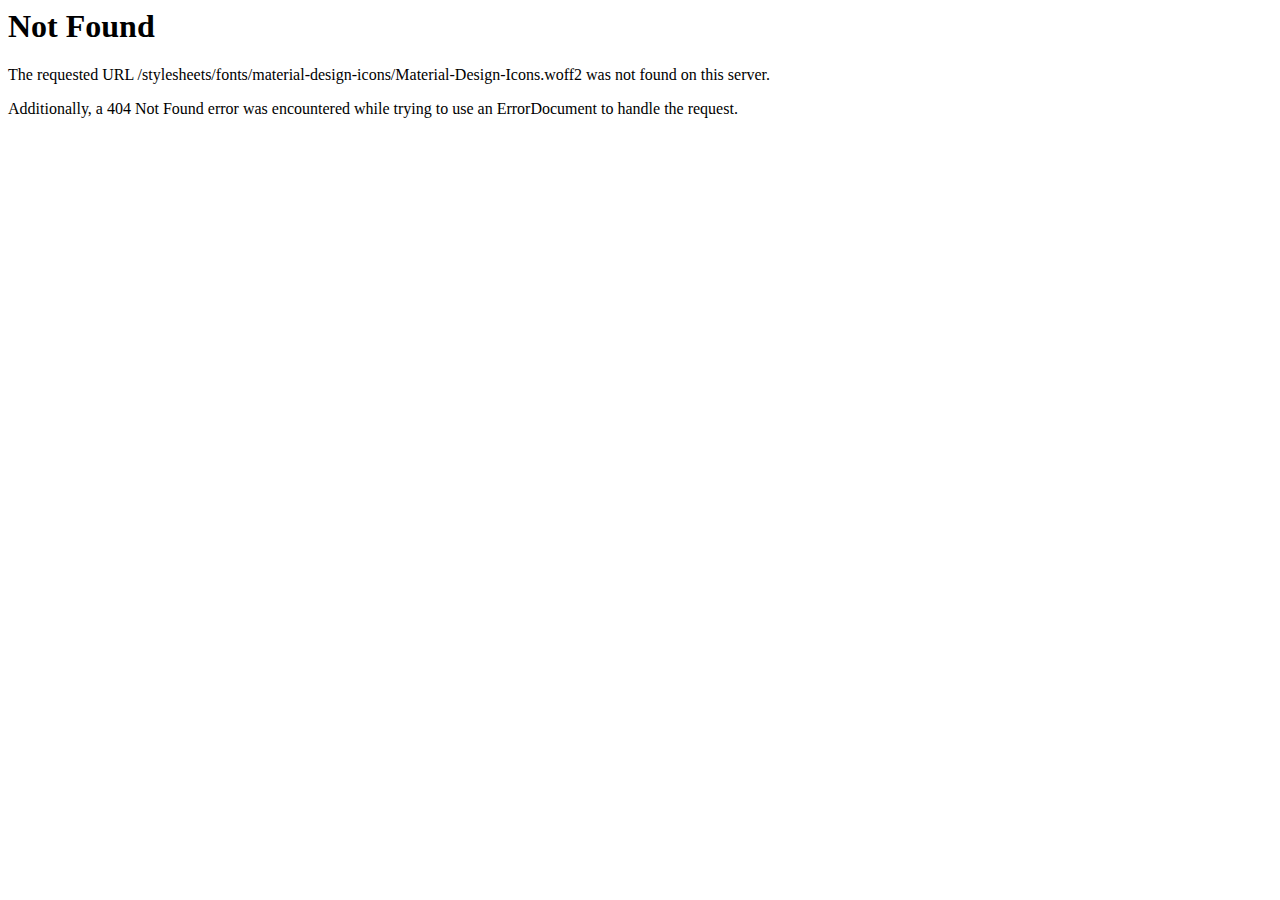
<file: stylesheets/fonts/material-design-icons/Material-Design-Icons.html>
<!DOCTYPE HTML PUBLIC "-//IETF//DTD HTML 2.0//EN">
<html><head>
<title>404 Not Found</title>
</head><body>
<h1>Not Found</h1>
<p>The requested URL /stylesheets/fonts/material-design-icons/Material-Design-Icons.woff2 was not found on this server.</p>
<p>Additionally, a 404 Not Found
error was encountered while trying to use an ErrorDocument to handle the request.</p>
</body></html>
</file>
<file: stylesheets/style.css>
html, body{margin:0;padding:0;outline:0;display:block;font-family:'Roboto', sans-serif;font-size:15px;background-color:#f5f5f5;color:#616161;-webkit-font-smoothing:subpixel-antialiased;-webkit-text-stroke:1px transparent;-webkit-text-size-adjust:100%;-ms-text-size-adjust:100%;-webkit-overflow-scrolling:touch;}
.section{position:relative;padding-top:15px;padding-bottom:30px;}
.section .section-title{margin-bottom:18px;}
.section .section-title .title-icon{margin-right:20px;color:#5174a3;}
.section .section-title img{width:66px;padding:10px;box-shadow:0 2px 5px 0 rgba(0, 0, 0, 0.16), 0 2px 10px 0 rgba(0, 0, 0, 0.12);margin:-2px 12px 12px 12px;}
.container{padding-right:15px;padding-left:15px;margin-right:auto;margin-left:auto;-webkit-backface-visibility:hidden;}
@media (min-width:768px){.container{width:750px;}
}
@media (min-width:992px){.container{width:970px;}
}
@media (min-width:1200px){.container{width:1000px;}
}
h1, h2, h3, h4, h5, h6, span{font-family:'Raleway', sans-serif;}
h4{font-size:2.18rem;line-height:110%;margin:1.14rem 0 0.912rem 0;}
p, a, li, label, input, blockquote, cite, div{font-family:'Muli', sans-serif;}
p{color:#757575;}
a{color:#1976D2;}
a:hover{color:#2988e6;text-decoration:none;}
a:focus{color:#12579b;text-decoration:none;}
h1{font-weight:700;}
h2, h3, h4{font-weight:600;}
h5, h6{font-weight:500;}
p, a, li{font-weight:400;}
h6{font-size:1.4em;}
.is-hidden{visibility:hidden;}
.btn{padding-top:8px;}
.social{z-index:0 !important;}
video{border:3px solid black;}
.black{background-color:black !important;}
.hide-overflow{overflow:hidden !important;}
.toast{background-color:#1976D2;}
.card{position:relative;background-color:#fff;transition:box-shadow .25s;-webkit-transition:box-shadow .25s;border-radius:0 !important;margin:8px 0;}
.card .card-content{padding:40px;border-radius:0 0 2px 2px;/* margin-top: 100px; */}
.card .card-content p{margin:0;color:inherit;text-align:center;}
.modal{padding-right:0 !important;padding-left:0 !important;}
.modal .modal-content{border-radius:0 !important;background-color:#fff;color:#616161;}
.modal .modal-content .modal-body{position:relative;padding:0 40px;text-align:justify;}
.modal .modal-content .modal-body img{padding-top:10px;padding-bottom:10px;}
.modal .modal-content .modal-header{padding:15px;border-bottom:0;}
.modal .modal-content .modal-header .close:focus, .modal .modal-content .modal-header .close:hover{color:#1976D2;opacity:1;}
.modal .modal-content .modal-footer{border:0 !important;}
.modal .modal-content .btn-default{border-radius:0;background-color:#1976D2;color:#fff;border-color:#1976D2;}
.modal .modal-content .btn-default:hover, .modal .modal-content .btn-default:focus{color:#fff;background-color:#1976D2;border-color:#1976D2;border-radius:0;}
body.scale-effect{opacity:1;transform:none;-webkit-transform:none;pointer-events:all;}
body.scale-effect .icon-close{opacity:1;transform:none;-webkit-transform:none;pointer-events:all;}
body.scale-effect .btn-holder #icon-play{opacity:0;}
body.scale-effect .btn-holder .btn-play{transform:scale(28);-webkit-transform:scale(28);}
.btn-holder{position:absolute;top:75px;right:346px;cursor:pointer;z-index:3;transition:all .5s;}
.btn-holder .icon-close{transition:0.2s ease-in-out;}
.btn-holder:hover .btn-play{box-shadow:0 10px 20px rgba(0, 0, 0, 0.19), 0 6px 6px rgba(0, 0, 0, 0.23);}
.btn-play{box-sizing:border-box;transform-origin:50%;box-shadow:0 3px 6px rgba(0, 0, 0, 0.16), 0 3px 6px rgba(0, 0, 0, 0.23);transition:all 0.7s cubic-bezier(0.4, 0, 0.2, 1);background-color:#1976D2;overflow:hidden;}
.btn-play:hover{background-color:#1976D2;}
.btn-play i{font-size:35px;color:#fff;}
.icon-close{position:absolute;top:15px;right:15px;color:#fff;opacity:0;-webkit-transform:translate(10px, 0) rotate(90deg);transform:translate(10px, 0) rotate(90deg);transition:all 0.3s ease-in-out;z-index:5;background:rgba(41, 40, 40, 0.36) !important;}
.height-change{height:548px !important;margin:-76px 3px 0 0px !important;}
.middle{top:170px !important;right:430px !important;}
.video{position:absolute;top:50%;left:50%;z-index:2;width:100%;height:auto;-webkit-transform:translate(-50%, -50%);transform:translate(-50%, -50%);}
@media screen and (max-width:767px){.btn-holder{top:102px;right:0;}
.btn-holder .btn-large{width:36.5px;height:36.5px;}
.btn-holder .btn-large i{line-height:1 !important;font-size:26px !important;}
.middle{top:250px !important;right:50px !important;}
}
@media screen and (max-width:660px){.height-change{height:440px !important;margin:-76px 3px 0 0px !important;}
}
@media screen and (max-width:500px){.height-change{height:300px !important;margin:-21px 3px 0 0px !important;}
}
@media screen and (min-width:769px) and (max-width:991px){.middle{top:170px !important;right:340px !important;}
}
#loading{background-color:#5174a3;height:100%;width:100%;position:fixed;z-index:5001;margin-top:0;top:0;}
#loading #loading-center{width:100%;height:100%;position:relative;}
#loading #loading-center-absolute{position:absolute;left:50%;top:50%;height:200px;width:271px;margin-top:-123px;margin-left:-136px;}
#loading .text-holder{width:100%;position:absolute;color:#fff;top:62%;}
#loading .text-holder h2{padding:0;margin:0;text-shadow:2px 2px 4px rgba(0, 0, 0, 0.29);}
#loading .text-holder h6{font-size:16px;padding:0;margin:0;text-shadow:2px 2px 4px rgba(0, 0, 0, 0.29);}
#loading .box-holder{position:absolute;top:42%;left:45%;}
#loading .box-holder .load-box{display:inline-block;width:30px;height:30px;position:relative;border:4px solid #fff;top:50%;animation:loader 2s infinite ease;-webkit-animation:loader 2s infinite ease;box-shadow:0 2px 5px 0 rgba(0, 0, 0, 0.16), 0 2px 10px 0 rgba(0, 0, 0, 0.12);}
#loading .box-holder .load-box .box-inner{vertical-align:top;display:inline-block;width:100%;background-color:#1976D2;animation:loader-inner 2s infinite ease-in;-webkit-animation:loader-inner 2s infinite ease-in;}
@-webkit-keyframes loader{0%{-webkit-transform:rotate(0deg);transform:rotate(0deg);}
25%{transform:rotate(180deg);-webkit-transform:rotate(180deg);}
50%{transform:rotate(180deg);-webkit-transform:rotate(180deg);}
75%{transform:rotate(360deg);-webkit-transform:rotate(360deg);}
100%{transform:rotate(360deg);-webkit-transform:rotate(360deg);}
}
@keyframes loader{0%{transform:rotate(0deg);-webkit-transform:rotate(0deg);}
25%{transform:rotate(180deg);-webkit-transform:rotate(180deg);}
50%{transform:rotate(180deg);-webkit-transform:rotate(180deg);}
75%{transform:rotate(360deg);-webkit-transform:rotate(360deg);}
100%{transform:rotate(360deg);-webkit-transform:rotate(360deg);}
}
@-webkit-keyframes loader-inner{0%{height:0;}
25%{height:0;}
50%{height:100%;}
75%{height:100%;}
100%{height:0;}
}
@keyframes loader-inner{0%{height:0;}
25%{height:0;}
50%{height:100%;}
75%{height:100%;}
100%{height:0;}
}
#home .menu{position:fixed;left:-225px;width:225px;height:100%;top:0;z-index:10;text-align:left;background:#5174a3;}
#home .menu a{margin-left:30px;margin-right:30px;color:#616161;display:block;font-size:12px;font-weight:700;line-height:40px;letter-spacing:.1em;text-transform:uppercase;}
#home .menu a:hover{color:#1976D2;}
#home .menu a:active{color:#1976D2;}
#home .menu i{padding:7px;}
#home .menu .menu-wrap{position:absolute;top:0;left:0;background:#f5f5f5;width:225px;height:100%;overflow-y:auto;padding-top:14px;}
#home .menu .logo-flat{height:200px;margin-top:-14px;background:#5174a3;}
#home .menu .logo-flat img{width:100%;padding:30px 44px 44px 44px;}
#home .menu-open{left:0;}
#home .body-push{overflow-x:hidden;position:relative;right:0;}
#home .body-push-toright{right:225px;}
#home .body-push-toleft{right:225px;}
#home .menu, #home .body-push{transition:all .3s ease;}
#home #menuToggle{position:absolute;top:20px;right:-65px;z-index:11;display:block;text-align:center;font-size:14px;width:40px;height:40px;line-height:40px;cursor:pointer;border:1px solid rgba(93, 92, 92, 0.52);background: rgb(220, 212, 223);;transition:all .5s ease-in-out;}
#home #menuToggle:hover{background:rgba(0, 0, 0, 0.3);transition:all .5s ease-in-out;}
#home #menuToggle .toggle-normal{font-size:31px;}
#home #menuToggle .toggle-normal i{font-size:31px;padding:4px;color: #5174a3;}
#home #menuToggle .toggle-normal .top-bar{position:absolute;right:0;top:-6px;transition:.8s;}
#home #menuToggle .toggle-normal .middle-bar{position:absolute;right:0;top:0;opacity:1;transition:.8s;}
#home #menuToggle .toggle-normal .bottom-bar{position:absolute;right:0;top:6px;-webkit-transform:rotate(0deg);transform:rotate(0deg);transition:.8s;}
#home #menuToggle .top-transform{-webkit-transform:rotate(45deg) !important;transform:rotate(45deg) !important;-webkit-transform-origin:34% 56%;transform-origin:34% 56%;}
#home #menuToggle .middle-transform{opacity:0 !important;}
#home #menuToggle .bottom-transform{-webkit-transform:rotate(-45deg) !important;transform:rotate(-45deg) !important;-webkit-transform-origin:28% 43%;transform-origin:28% 43%;}
#home .header-background{position:relative;display:block;width:100%;height:370px;/* background:url(../images/backgrounds/background.jpg) no-repeat; */background-size:cover;background-position:center center;background-attachment:fixed;}
#v-card-holder{overflow:visible;width:100%;height:auto;margin-top: -300px;}
#v-card-holder #v-card{position:relative;width:100%;height:400px;overflow:hidden;-webkit-transition:height 1s, color 1s, margin 1s;transition:height 1s, color 1s, margin 1s;z-index:1;background:#5174a3;margin: 380px 3px 0 0;}
#v-card-holder #v-card .info-headings{max-width:514px;}
#v-card-holder #v-card .info-headings h4{display:block;width:100%;font-weight:900;color:#fff;text-shadow:2px 2px 4px rgba(0, 0, 0, 0.29);}
#v-card-holder #v-card .info-headings h6{display:block;width:100%;font-weight:300;margin-top:-10px;margin-bottom:30px;font-size:1.2em;color:#fff;text-shadow:2px 2px 4px rgba(0, 0, 0, 0.29);}
#v-card-holder #v-card .infos{max-width:515px;margin-top:99px;}
#v-card-holder #v-card .infos .profile-list{}
#v-card-holder #v-card .infos .profile-list .title{display:block;float:left;color:#fff;line-height:26px;}
#v-card-holder #v-card .infos .profile-list .title i{font-size:23px;}
#v-card-holder #v-card .infos .profile-list .title .fa{padding-left:2px;}
#v-card-holder #v-card .infos .profile-list .content{display:block;margin-left:30px;font-size:15px;font-weight:400;line-height:20px;color:#fff;}
#v-card-holder #v-card .links{max-width:500px;margin-left:-12px;margin-top:12px;height:100%;}
#v-card-holder #v-card .links .social{margin-left:12px;margin-bottom:4px;}
#v-card-holder #v-card .links .social i{font-size:15px;vertical-align:middle;padding-bottom:15px;}
@media screen and (max-width:400px){#v-card-holder #v-card .links .social{margin:4px;}
}
@media screen and (max-width:295px){#v-card-holder #v-card .links .social{margin:1px;}
}
@media screen and (max-width:990px){#v-card-holder #v-card .infos{max-width:278px;}
#v-card-holder #v-card .links{max-width:325px;}
#v-card-holder #v-card .info-headings{max-width:270px;}
}
#v-card-holder #v-card #profile{position:absolute;right:0;z-index:1;}
#v-card-holder #v-card #profile img{width:400px;height:auto;}
#v-card-holder #v-card #profile .slant{top:0;z-index:1;position:absolute;border-style:solid;border-width:400px 0 0 100px;border-color:rgba(223, 50, 50, 0) transparent transparent #5174a3;}
#v-card-holder #v-card #profile .add-btn{position:absolute;background-color:#1976D2;top:20%;right:86%;overflow:hidden;}
#v-card-holder #v-card #profile .add-btn i{font-size:35px;color:#fff;}
@media screen and (max-width:767px){#v-card-holder #v-card{position:relative;width:100%;overflow:visible;z-index:1;top:34px;}
#v-card-holder #v-card #profile{position:absolute;bottom:85%;left:0;width:150px;height:auto;margin-right:auto;margin-left:auto;z-index:1;background-color:transparent;}
#v-card-holder #v-card #profile img{width:150px;height:150px;border-radius:50%;box-shadow:0 2px 5px 0 rgba(0, 0, 0, 0.16), 0 2px 10px 0 rgba(0, 0, 0, 0.12);}
#v-card-holder #v-card #profile .slant{display:none;opacity:0;overflow:hidden;}
#v-card-holder #v-card #profile .add-btn{display:none;}
#v-card-holder #v-card .social{top:0;margin-left:5px;margin-bottom:4px;}
#v-card-holder #v-card .infos{display:table;margin:0 auto;max-width:100%;padding:0;}
#v-card-holder #v-card .links{display:table;max-width:100%;padding:0;margin:0 auto 9px;}
#v-card-holder #v-card .links #first_one{margin-left:0;}
#v-card-holder #v-card .info-headings{max-width:100%;text-align:center;margin-top:38px;}
#v-card-holder #v-card .info-headings h6{margin-bottom:20px;}
#v-card-holder #v-card .card-content{padding:10px;}
}
#about, #otherlinks{transition:all 1s;}
#about .about-btn, #otherlinks .about-btn {height:auto;margin-right:auto;margin-left:auto;animation-delay:1s;text-align:center;}
#about .about-btn .btn, #otherlinks .about-btn .btn{margin:7px 7px;background:#5174a3;color:#fff;width:180px;border-radius:2px;}
#about .about-btn .btn:hover, #otherlinks .about-btn .btn:hover{background:#05985a;}
#timeline-education{position:relative;}
#timeline-education:before{content:'';position:absolute;top:0;bottom:23px;left:50%;height:99.5%;width:4px;opacity:0.3;background:#5174a3;}
#timeline-experience{position:relative;}
#timeline-experience::before{content:'';position:absolute;top:0;bottom:23px;left:50%;height:99.5%;width:4px;opacity:0.3;background:#5174a3;}
.timeline-block{position:relative;}
.timeline-block::after{clear:both;content:"";display:table;}
.timeline-block:first-child{margin-top:0;}
.timeline-block:last-child{margin-bottom:0;}
.timeline-block .card-content{padding:20px;}
.timeline-block .card-content p{margin-top:13px;text-align:left;}
.timeline-block .card-content .modal-dot{outline:0;font-size:20px;}
.timeline-block .card-content .modal-dot:hover, .timeline-block .card-content .modal-dot:focus{color:#12579b;}
.timeline-block .timeline-dot{background:#5174a3;width:50px;height:50px;border-radius:100%;box-shadow:0 2px 5px 0 rgba(0, 0, 0, 0.16), 0 2px 10px 0 rgba(0, 0, 0, 0.12);z-index:2;color:#fff;text-align:center;position:absolute;top:5px;right:2%;}
.timeline-block .timeline-dot i{text-align:center;font-size:24px;margin-top:26%;text-shadow:2px 2px 4px rgba(0, 0, 0, 0.29);}
.timeline-block .timeline-dot h6{padding:0;font-size:30px;font-weight:bold;margin-top:8px;text-shadow:2px 2px 4px rgba(0, 0, 0, 0.29);}
.timeline-block .timeline-content{position:relative;background:#fff;margin-right:0;z-index:1;margin-bottom:5px;border-left:5px solid #1976D2;}
.timeline-block .timeline-content::before{content:'';width:58px;height:4px;position:absolute;top:26px;left:100%;z-index:-2;opacity:0.4;background:#5174a3;}
.timeline-block .timeline-content::after{clear:both;content:"";display:table;}
.timeline-block .timeline-content .timeline-title{max-width:84%;font-weight:normal;}
.timeline-block .timeline-content .timeline-info{}
.timeline-block .timeline-content .timeline-info h6{line-height:12px;}
.timeline-block .timeline-content .timeline-info h6 small{color:inherit;}
@media screen and (max-width:768px){.timeline-block .timeline-content:before{display:none;}
}
@media only screen and (min-width:768px){#timeline-education::before{left:50%;margin-left:-2px;height:77.1%;opacity:0.4;background:#5174a3;}
#timeline-experience::before{left:50%;margin-left:-2px;height:69.1%;opacity:0.4;background:#5174a3;}
.timeline-block{margin:-5em 0;}
.timeline-block .card{margin:0;}
.timeline-block .timeline-dot{width:50px;height:50px;left:50%;top:0;z-index:2;margin-left:-24px;-webkit-transform:translateZ(0);-webkit-backface-visibility:hidden;}
.timeline-block .timeline-content{width:44%;}
.timeline-block .timeline-content .timeline-title{max-width:100%;}
.timeline-block:nth-child(even) .timeline-content{float:right;}
.timeline-block:nth-child(even) .timeline-content::before{top:25px;left:auto;right:101.2%;z-index:-2;}
}
#skills .card{background:#5174a3;}
#skills .card .skills-title{margin:15px 0;}
#skills .card .skills-title h6{color:#fff;text-shadow:2px 2px 4px rgba(0, 0, 0, 0.29);}
#skills .card .skillbar{position:relative;display:block;margin-bottom:17px;margin-top:45px;width:100%;padding:0 0;background: #2d4b73;height:4px;-webkit-transition:0.4s linear;transition:0.4s linear;-webkit-transition-property:width, background-color;transition-property:width, background-color;}
#skills .card .skillbar .skillbar-title{position:absolute;top:0;left:0;font-size:1em;}
#skills .card .skillbar .skillbar-title span{display:block;padding:3px 0;margin-top:-25px;line-height:15px;color:#fff;}
#skills .card .skillbar .skillbar-bar{height:4px;width:0;background:#fff;}
#skills .card .skillbar .skill-bar-percent{position:absolute;right:1px;top:-20px;font-size:.8em;line-height:15px;color:#fff;}
#portfolios #portfolios-card{overflow:hidden;}
#portfolios #portfolios-card .nav-tabs{border-bottom:0;text-align:center;margin-bottom:10px;}
#portfolios #portfolios-card .nav-tabs li{float:none;margin:0;position:relative;display:inline-block;}
#portfolios #portfolios-card .nav-tabs li a{margin-right:0;border:0;color:#555555;}
#portfolios #portfolios-card .nav-tabs > li.active > a, #portfolios #portfolios-card .nav-tabs > li.active > a:hover, #portfolios #portfolios-card .nav-tabs > li.active > a:focus{border:0;border-bottom:5px solid #1976D2;background-color:transparent;}
#portfolios #portfolios-card .tab-content{margin:0 10px;}
#portfolios #portfolios-card .tab-content .grid figure figcaption, #portfolios #portfolios-card .tab-content .grid figure figcaption > a{position:absolute;top:0;left:0;width:100%;height:100%;}
#portfolios #portfolios-card .tab-content figure.port-effect-up:hover figcaption::before, #portfolios #portfolios-card .tab-content figure.port-effect-up:hover p{opacity:1;-webkit-transform:translate3d(0, 0, 0);transform:translate3d(0, 0, 0);}
@media screen and (max-width:747px){#portfolios #portfolios-card .tab-content .big{}
}
@media (min-width:992px){#portfolios #portfolios-card .tab-content .big{width:66.6%;}
}
#portfolios #portfolios-card .tab-content .grid{position:relative;margin:0 auto;padding:5px 7px 7px 5px;list-style:none;text-align:center;}
#portfolios #portfolios-card .tab-content .grid figure{position:relative;float:left;margin:0;width:100%;background:transparent;text-align:center;cursor:pointer;box-shadow:0 2px 5px 0 rgba(0, 0, 0, 0.16), 0 2px 10px 0 rgba(0, 0, 0, 0.12);overflow:hidden !important;padding:2px !important;}
#portfolios #portfolios-card .tab-content .grid figure img{position:relative;display:block;width:100%;opacity:0.8;}
#portfolios #portfolios-card .tab-content .grid figure figcaption{padding:2em;color:#fff;text-transform:uppercase;font-size:1.25em;-webkit-backface-visibility:hidden;backface-visibility:hidden;}
#portfolios #portfolios-card .tab-content .grid figure figcaption > a{z-index:1000;text-indent:200%;white-space:nowrap;font-size:0;opacity:0;}
#portfolios #portfolios-card .tab-content .grid figure figcaption::before{pointer-events:none;}
#portfolios #portfolios-card .tab-content .grid figure figcaption::after{pointer-events:none;}
#portfolios #portfolios-card .tab-content .grid figure h2{word-spacing:-0.15em;font-weight:300;font-size:18px;margin:0;}
#portfolios #portfolios-card .tab-content .grid figure h2 span{font-weight:800;}
#portfolios #portfolios-card .tab-content .grid figure h2 i{display:block;padding:9px;margin-top:24px;font-size:48px;}
#portfolios #portfolios-card .tab-content .grid figure p{margin:0;letter-spacing:1px;font-size:56.5%;}
@media screen and (min-width:540px) and (max-width:766px){#portfolios #portfolios-card .tab-content .grid{max-width:50%;}
}
#portfolios #portfolios-card .tab-content figure.port-effect-up{}
#portfolios #portfolios-card .tab-content figure.port-effect-up figcaption::before{position:absolute;top:0;left:0;width:100%;height:100%;background:rgba(0, 0, 0, 0.7);content:'';opacity:0;-webkit-transform:translate3d(0, 50%, 0);transform:translate3d(0, 50%, 0);-webkit-transition:opacity 0.35s, -webkit-transform 0.35s;transition:opacity 0.35s, transform 0.35s;}
#portfolios #portfolios-card .tab-content figure.port-effect-up h2{position:absolute;top:55%;left:0;width:100%;color:rgba(72, 76, 97, 0.22);-webkit-transition:-webkit-transform 0.35s, color 0.35s;transition:transform 0.35s, color 0.35s;-webkit-transform:translate3d(0, -50%, 0);transform:translate3d(0, -50%, 0);}
#portfolios #portfolios-card .tab-content figure.port-effect-up p{-webkit-transition:opacity 0.35s, -webkit-transform 0.35s;transition:opacity 0.35s, transform 0.35s;position:absolute;bottom:0;left:0;padding:2em;width:100%;opacity:0;-webkit-transform:translate3d(0, 10px, 0);transform:translate3d(0, 10px, 0);color:#fff;}
#portfolios #portfolios-card .tab-content figure.port-effect-up:hover{}
#portfolios #portfolios-card .tab-content figure.port-effect-up:hover h2{color:#1976D2;-webkit-transform:translate3d(0, -50%, 0) translate3d(0, -40px, 0);transform:translate3d(0, -50%, 0) translate3d(0, -40px, 0);}
#portfolios #portfolios-card .tab-content figure.port-effect-scale{}
#portfolios #portfolios-card .tab-content figure.port-effect-scale img{-webkit-transition:opacity 0.60s, -webkit-transform 0.60s;transition:opacity 0.60s, transform 0.60s;}
#portfolios #portfolios-card .tab-content figure.port-effect-scale figcaption{-webkit-transition:background-color 0.60s;transition:background-color 0.60s;}
#portfolios #portfolios-card .tab-content figure.port-effect-scale figcaption::before{background:rgba(0, 0, 0, 0.7);position:absolute;top:-1px;right:-1px;background:rgba(0, 0, 0, 0.7);bottom:-1px;left:-1px;content:'';opacity:0;-webkit-transition:opacity 0.60s, -webkit-transform 0.60s;transition:opacity 0.60s, transform 0.60s;}
#portfolios #portfolios-card .tab-content figure.port-effect-scale h2{position:absolute;top:55%;left:0;width:100%;color:rgba(72, 76, 97, 0.22);-webkit-transition:-webkit-transform 0.35s, color 0.35s;transition:transform 0.35s, color 0.35s;-webkit-transform:translate3d(0, -50%, 0);transform:translate3d(0, -50%, 0);}
#portfolios #portfolios-card .tab-content figure.port-effect-scale p{position:absolute;bottom:0;left:0;padding:2em;width:100%;opacity:0;color:#fff;-webkit-transition:opacity 0.60s, -webkit-transform 0.60s;transition:opacity 0.60s, transform 0.60s;-webkit-transform:scale(0);transform:scale(0);}
#portfolios #portfolios-card .tab-content figure.port-effect-scale:hover{}
#portfolios #portfolios-card .tab-content figure.port-effect-scale:hover h2{color:#1976D2;-webkit-transform:translate3d(0, -50%, 0) translate3d(0, -40px, 0);transform:translate3d(0, -50%, 0) translate3d(0, -40px, 0);opacity:1;}
#portfolios #portfolios-card .tab-content figure.port-effect-scale:hover figcaption::before{opacity:1;background:rgba(0, 0, 0, 0.7);}
#portfolios #portfolios-card .tab-content figure.port-effect-scale:hover p{opacity:1;-webkit-transform:scale(1);transform:scale(1);}
#portfolios #portfolios-card .tab-content figure.port-effect-scale:hover img{-webkit-transform:scale(1.2);transform:scale(1.2);}
#portfolios .btn-large{color:#1976D2 !important;background:#f5f5f5 !important;margin-bottom:10px !important;}
img.portfolio { height: 280px; }
@keyframes InLeft{from{-webkit-transform:translate3d(-100%, 0, 0);transform:translate3d(-100%, 0, 0);visibility:visible;}
to{-webkit-transform:translate3d(0, 0, 0);transform:translate3d(0, 0, 0);}
}
@-webkit-keyframes InLeft{from{-webkit-transform:translate3d(-100%, 0, 0);transform:translate3d(-100%, 0, 0);visibility:visible;}
to{-webkit-transform:translate3d(0, 0, 0);transform:translate3d(0, 0, 0);}
}
#portfolios .InLeft{-webkit-animation-name:InLeft;animation-name:InLeft;-webkit-animation-duration:.8s;animation-duration:.8s;-webkit-animation-fill-mode:both;animation-fill-mode:both;}
@-webkit-keyframes InRight{from{-webkit-transform:translate3d(100%, 0, 0);transform:translate3d(100%, 0, 0);visibility:visible;}
to{-webkit-transform:translate3d(0, 0, 0);transform:translate3d(0, 0, 0);}
}
@keyframes InRight{from{-webkit-transform:translate3d(100%, 0, 0);transform:translate3d(100%, 0, 0);visibility:visible;}
to{-webkit-transform:translate3d(0, 0, 0);transform:translate3d(0, 0, 0);}
}
#portfolios .InRight{-webkit-animation-name:InRight;animation-name:InRight;-webkit-animation-duration:.8s;animation-duration:.8s;-webkit-animation-fill-mode:both;animation-fill-mode:both;}
.mfp-zoom-in{}
.mfp-zoom-in .mfp-with-anim{opacity:0;transition:all 0.2s ease-in-out;transform:scale(0.8);}
.mfp-zoom-in.mfp-bg{opacity:0;transition:all 0.3s ease-out;}
.mfp-zoom-in.mfp-ready .mfp-with-anim{opacity:1;transform:scale(1);}
.mfp-zoom-in.mfp-ready.mfp-bg{opacity:0.8;}
.mfp-zoom-in.mfp-removing .mfp-with-anim{transform:scale(0.8);opacity:0;}
.mfp-zoom-in.mfp-removing.mfp-bg{opacity:0;}
.mfp-newspaper{}
.mfp-newspaper .mfp-with-anim{opacity:0;-webkit-transition:all 0.2s ease-in-out;transition:all 0.5s;transform:scale(0) rotate(500deg);}
.mfp-newspaper.mfp-bg{opacity:0;transition:all 0.5s;}
.mfp-newspaper.mfp-ready .mfp-with-anim{opacity:1;transform:scale(1) rotate(0deg);}
.mfp-newspaper.mfp-ready.mfp-bg{opacity:0.8;}
.mfp-newspaper.mfp-removing .mfp-with-anim{transform:scale(0) rotate(500deg);opacity:0;}
.mfp-newspaper.mfp-removing.mfp-bg{opacity:0;}
.mfp-move-horizontal{}
.mfp-move-horizontal .mfp-with-anim{opacity:0;transition:all 0.3s;transform:translateX(-50px);}
.mfp-move-horizontal.mfp-bg{opacity:0;transition:all 0.3s;}
.mfp-move-horizontal.mfp-ready .mfp-with-anim{opacity:1;transform:translateX(0);}
.mfp-move-horizontal.mfp-ready.mfp-bg{opacity:0.8;}
.mfp-move-horizontal.mfp-removing .mfp-with-anim{transform:translateX(50px);opacity:0;}
.mfp-move-horizontal.mfp-removing.mfp-bg{opacity:0;}
.mfp-move-from-top{}
.mfp-move-from-top .mfp-content{vertical-align:top;}
.mfp-move-from-top .mfp-with-anim{opacity:0;transition:all 0.2s;transform:translateY(-100px);}
.mfp-move-from-top.mfp-bg{opacity:0;transition:all 0.2s;}
.mfp-move-from-top.mfp-ready .mfp-with-anim{opacity:1;transform:translateY(0);}
.mfp-move-from-top.mfp-ready.mfp-bg{opacity:0.8;}
.mfp-move-from-top.mfp-removing .mfp-with-anim{transform:translateY(-50px);opacity:0;}
.mfp-move-from-top.mfp-removing.mfp-bg{opacity:0;}
.mfp-3d-unfold{}
.mfp-3d-unfold .mfp-content{perspective:2000px;}
.mfp-3d-unfold .mfp-with-anim{opacity:0;transition:all 0.3s ease-in-out;transform-style:preserve-3d;transform:rotateY(-60deg);}
.mfp-3d-unfold.mfp-bg{opacity:0;transition:all 0.5s;}
.mfp-3d-unfold.mfp-ready .mfp-with-anim{opacity:1;transform:rotateY(0deg);}
.mfp-3d-unfold.mfp-ready.mfp-bg{opacity:0.8;}
.mfp-3d-unfold.mfp-removing .mfp-with-anim{transform:rotateY(60deg);opacity:0;}
.mfp-3d-unfold.mfp-removing.mfp-bg{opacity:0;}
.mfp-zoom-out{}
.mfp-zoom-out .mfp-with-anim{opacity:0;transition:all 0.3s ease-in-out;transform:scale(1.3);}
.mfp-zoom-out.mfp-bg{opacity:0;transition:all 0.3s ease-out;}
.mfp-zoom-out.mfp-ready .mfp-with-anim{opacity:1;transform:scale(1);}
.mfp-zoom-out.mfp-ready.mfp-bg{opacity:0.8;}
.mfp-zoom-out.mfp-removing .mfp-with-anim{transform:scale(1.3);opacity:0;}
.mfp-zoom-out.mfp-removing.mfp-bg{opacity:0;}
@keyframes hinge{0%{transform:rotate(0deg);transform-origin:top left;animation-timing-function:ease-in-out;}
20%, 60%{transform:rotate(80deg);transform-origin:top left;animation-timing-function:ease-in-out;}
40%{transform:rotate(60deg);transform-origin:top left;animation-timing-function:ease-in-out;}
80%{transform:rotate(60deg) translateY(0);opacity:1;transform-origin:top left;animation-timing-function:ease-in-out;}
100%{transform:translateY(700px);opacity:0;}
}
.hinge{animation-duration:1s;animation-name:hinge;}
.mfp-with-fade .mfp-content, .mfp-with-fade.mfp-bg{opacity:0;transition:opacity .5s ease-out;}
.mfp-with-fade.mfp-ready .mfp-content{opacity:1;}
.mfp-with-fade.mfp-ready.mfp-bg{opacity:0.8;}
.mfp-with-fade.mfp-removing.mfp-bg{opacity:0;}
.mfp-fade.mfp-bg{opacity:0;-webkit-transition:all 0.15s ease-out;-moz-transition:all 0.15s ease-out;transition:all 0.15s ease-out;}
.mfp-fade.mfp-bg.mfp-ready{opacity:0.8;}
.mfp-fade.mfp-bg.mfp-removing{opacity:0;}
.mfp-fade.mfp-wrap .mfp-content{opacity:0;-webkit-transition:all 0.15s ease-out;-moz-transition:all 0.15s ease-out;transition:all 0.15s ease-out;}
.mfp-fade.mfp-wrap.mfp-ready .mfp-content{opacity:1;}
.mfp-fade.mfp-wrap.mfp-removing .mfp-content{opacity:0;}
#interest .card{padding:0;}
#interest .card .card-content{border-bottom:1px solid rgba(160, 160, 160, 0.2);}
#interest .card .row.no-gutters{margin-right:0;margin-left:0;}
#interest .card .row.no-gutters > [class^="col-"], #interest .card .row.no-gutters > [class*=" col-"]{padding-right:0;padding-left:0;}
#interest .card .box{height:105px;}
#interest .card .box .interest-icon{display:block;color:#fff;background:#5174a3;height:105px;}
#interest .card .box .interest-icon i{font-size:2.2em;margin-top:29px;}
#interest .card .box .interest-icon span{display:block;}
#interest .card .box .interest-icon-even{display:block;color:#5174a3;height:105px;margin-right:-1px;}
#interest .card .box .interest-icon-even i{font-size:2.2em;margin-top:29px;}
#interest .card .box .interest-icon-even span{display:block;}
@media screen and (min-width:540px) and (max-width:766px){#interest .card .box{max-width:33.33333333%;}
}
#testimonials #testimonials-card{background:#5174a3;}
#testimonials #testimonials-card .swiper-pagination .swiper-pagination-bullet{width:12px;height:12px;border-radius:0;border:2px solid #1976D2;}
#testimonials #testimonials-card .swiper-pagination .swiper-pagination-bullet-active{background:#1976D2;opacity:1;}
#testimonials #testimonials-card .client-img{margin-bottom:-45px;margin-top:10px;position:inherit;z-index:2;}
#testimonials #testimonials-card .client-img img{height:130px;width:130px;border-radius:50%;box-shadow:0 2px 5px 0 rgba(0, 0, 0, 0.16), 0 2px 10px 0 rgba(0, 0, 0, 0.12);}
#testimonials #testimonials-card blockquote{padding-top:66px;text-align:center;padding-bottom:20px;font-size:15px;color:#fff;border-left:none;}
#testimonials #testimonials-card blockquote::before{content:"\201C";font-family:Georgia, serif;font-weight:bold;color:#1976D2;font-size:2em;line-height:.1em;margin-right:0;vertical-align:-0.3em;}
#testimonials #testimonials-card blockquote cite{display:block;margin:15px 0 0 0;font-style:normal;}
#testimonials #clients{margin-top:20px;display:block;}
#testimonials #clients .clients-wrap{display:block;overflow:hidden;padding:10px 0 0;margin-top:-12px;}
#testimonials #clients .clients-wrap ul{display:block;list-style:none;position:relative;}
#testimonials #clients .clients-wrap ul li{display:block;float:left;position:relative;width:140px;height:55px;line-height:55px;text-align:center;}
#testimonials #clients .clients-wrap ul li img{vertical-align:middle;max-width:100%;max-height:100%;-webkit-transition:all 0.3s linear;transition:all 0.3s linear;-ms-filter:"progid:DXImageTransform.Microsoft.Alpha(Opacity=65)";filter:alpha(opacity=65);opacity:0.65;}
#testimonials #clients .clients-wrap ul li img:hover{-ms-filter:"progid:DXImageTransform.Microsoft.Alpha(Opacity=100)";filter:alpha(opacity=100);opacity:1.0;}
#pricing-table .card{padding:0;transition:0.5s;margin-bottom:8px;}
#pricing-table .card:hover{transform:scale(1.03);-webkit-transform:scale(1.03);box-shadow:0 20px 30px 0 rgba(0, 0, 0, 0.16), 0 10px 15px 0 rgba(0, 0, 0, 0.12);}
#pricing-table .card .pricing-top{width:100%;background:#5174a3;color:#fff;padding:30px 0 40px 0;text-align:center;}
#pricing-table .card .pricing-top p{margin-bottom:40px;font-size:20px;color:#fff;}
#pricing-table .card .pricing-top p em{font-size:54px;font-style:normal;}
#pricing-table .card .pricing-top p sup{font-size:30px;}
#pricing-table .card .pricing-top span{font-size:14px;text-transform:uppercase;border:2px solid #fff;padding:5px 10px;}
#pricing-table .card .pricing-bottom{margin:15px 0;}
#pricing-table .card .pricing-bottom ul li{list-style:none;padding:0 15px;margin:0 auto;line-height:1.7;}
#pricing-table .card .btn{background:#5174a3;margin-bottom:5px;color:#fff;border-radius:2px;}
#pricing-table .card .btn:hover{background:#05985a;}
#blog .blog{position:relative;height:21em;}
#blog .blog:after{clear:both;content:'';display:block;}
#blog .blog:before{background:blue;content:'';display:inline-block;height:100%;vertical-align:middle;}
#blog .blog .content{display:inline-block;padding:40px;vertical-align:middle;width:49.3%;}
#blog .blog .content:last-child{margin:0 2px 0 -2px;}
#blog .blog .content h6{margin-bottom:0.5em;margin-top:1em;text-transform:uppercase;}
#blog .blog .content .breadcrumb{padding:0;background:none;font-size:15px;}
#blog .blog .content a{border-bottom:1px solid gainsboro;}
#blog .blog .image{display:inline-block;height:100%;width:50%;overflow:hidden;position:relative;}
#blog .blog .image:hover .image-overlay{opacity:1;z-index:22;}
#blog .blog .image:hover img{transform:scale(1.05);-webkit-transform:scale(1.05);}
#blog .blog .image:hover .comments{bottom:0;}
#blog .blog .image img{display:block;height:100%;width:100%;position:absolute;z-index:1;transition:.5s;-webkit-transition:0.5s;}
#blog .blog .image-overlay{position:absolute;background:rgba(0, 0, 0, 0.3);width:100%;height:100%;opacity:0;transition:.5s;}
#blog .blog .image-overlay .comments{font-size:13px;padding:0 12px 8px 14px;position:absolute;right:0;bottom:-20%;z-index:3;color:#fff;transition:.5s;}
#blog .blog .image-overlay .comments i{margin-left:6px;}
#blog .odd{text-align:left;}
#blog .odd .image{float:left;}
#blog .odd .image img{right:0;top:0;}
#blog .even{text-align:right;}
#blog .even .image{float:right;}
#blog .even .image img{left:0;top:0;}
@media screen and (max-width:768px){#blog .blog{display:block;height:auto;}
#blog .blog:last-child{margin-bottom:0;}
#blog .blog .image{height:20em;width:100%;}
#blog .blog .content{text-align:center;width:100%;}
}
#contact .card .card-content{}
#contact .card .card-content .input-field{position:relative;margin-top:1rem;margin-bottom:12px;}
#contact .card .card-content .input-field label{left:0;font-weight:normal;top:0.5rem;}
#contact .card .card-content .btn{background-color:#5174a3;width:115px;color:#fff;border-radius:2px;margin-top:7px;}
#contact .card .card-content .btn:hover{background:#05985a;}
#contact .card .card-content .thankyou{text-align:center;}
#contact .card .progress{position:relative;height:4px;display:block;width:100%;background-color:#1976D2;border-radius:0;margin:-4px 0 0;}
#contact .card .indeterminate{background-color:#fff;}
#contact #myMap{width:100%;height:417px;}
#contact #myMap .map-label{width:36px;height:36px;border-radius:50% 50% 50% 0;background:#1976D2;position:absolute;-webkit-transform:rotate(-45deg) !important;transform:rotate(-45deg) !important;box-shadow:0 5px 11px 0 rgba(0, 0, 0, 0.18), 0 4px 15px 0 rgba(0, 0, 0, 0.15);}
@-moz-document url-prefix(){#contact{}
#contact #myMap{height:412px;}
}
@media screen and (max-width:480px){#contact #myMap{height:300px;}
}
#contact input:not([type]):focus:not([readonly]) + label, #contact input[type=text]:focus:not([readonly]) + label, #contact input[type=password]:focus:not([readonly]) + label, #contact input[type=email]:focus:not([readonly]) + label, #contact input[type=url]:focus:not([readonly]) + label, #contact input[type=time]:focus:not([readonly]) + label, #contact input[type=date]:focus:not([readonly]) + label, #contact input[type=datetime-local]:focus:not([readonly]) + label, #contact input[type=tel]:focus:not([readonly]) + label, #contact input[type=number]:focus:not([readonly]) + label, #contact input[type=search]:focus:not([readonly]) + label, #contact textarea.materialize-textarea:focus:not([readonly]) + label{color:#1976D2;}
#contact input:not([type]):focus:not([readonly]), #contact input[type=text]:focus:not([readonly]), #contact input[type=password]:focus:not([readonly]), #contact input[type=email]:focus:not([readonly]), #contact input[type=url]:focus:not([readonly]), #contact input[type=time]:focus:not([readonly]), #contact input[type=date]:focus:not([readonly]), #contact input[type=datetime-local]:focus:not([readonly]), #contact input[type=tel]:focus:not([readonly]), #contact input[type=number]:focus:not([readonly]), #contact input[type=search]:focus:not([readonly]), #contact textarea.materialize-textarea:focus:not([readonly]){border-bottom:1px solid #1976D2;box-shadow:0 1px 0 0 #1976D2;}
#contact input:not([type]), #contact input[type=text], #contact input[type=password], #contact input[type=email], #contact input[type=url], #contact input[type=time], #contact input[type=date], #contact input[type=datetime-local], #contact input[type=tel], #contact input[type=number], #contact input[type=search], #contact textarea.materialize-textarea{background-color:transparent;border:none;border-bottom:1px solid gainsboro;border-radius:0;outline:none;height:2rem;width:100%;font-size:1rem;margin:6px 0 6px 0;padding:0;box-shadow:none;box-sizing:content-box;transition:all .5s;}
#contact textarea.materialize-textarea{overflow-y:hidden;resize:none;min-height:5rem;}
#scrollup{color:#fff;height:45px;width:45px;cursor:pointer;font-size:28px;background: #5174a3;border: #5174a3;text-align:center;position:fixed;bottom:21px;right:18px;z-index:5;box-shadow:0 5px 11px 0 rgba(0, 0, 0, 0.18), 0 4px 15px 0 rgba(0, 0, 0, 0.15);display:none;transition:.3s;}
footer{width:100%;height:auto;color:#fff;margin-top:-18px;margin-bottom:9px;}
.back-button{height:45px;width:45px;cursor:pointer;font-size:28px;background: #5174a3;border: #5174a3;text-align:center;position:fixed;top:21px;left:18px;z-index:8;box-shadow:0 2px 5px 0 rgba(0, 0, 0, 0.16), 0 2px 10px 0 rgba(0, 0, 0, 0.12);transition:.3s;}
.back-button i{color:#fff;padding-right:3px;padding-top:8px;}
.single-background{position:relative;display:block;width:100%;height:370px;background:url(../images/backgrounds/background.jpg) no-repeat;background-size:cover;background-position:center center;background-attachment:fixed;}

.detio-background{    
    position: relative;
    display: block;
    width: 51%;
    height: 724px;
    margin: auto;
    background: url(../images/backgrounds/detio-bg.png) no-repeat;
}

.single-page{margin-top:-320px;}
.single-page .section-title{position:relative;color:#fff;}
.single-page .section-title i{color:#5174a3;padding:12px;}
.single-page .section-title img{/* width:66px; */padding:10px;box-shadow:0 2px 5px 0 rgba(0, 0, 0, 0.16), 0 2px 10px 0 rgba(0, 0, 0, 0.12);margin:-2px 12px 12px 12px;}
.single-page aside{margin-top:-9px;}
.single-page .post{position:relative;background:#fff;}
.single-page .post .post-image{height:auto;}
.single-page .post .post-image img{max-width:100%;}
.single-page .post .post-image .swiper-container{background:black;}
.single-page .post .post-image .swiper-container .swiper-pagination{}
.single-page .post .post-image .swiper-container .swiper-pagination .swiper-pagination-bullet{width:12px;height:12px;border-radius:0;border:2px solid #1976D2;}
.single-page .post .post-image .swiper-container .swiper-pagination .swiper-pagination-bullet-active{background:#1976D2;opacity:1;}
.single-page .post header{padding:20px;background:#5174a3;color:#fff;}
.single-page .post header h3{margin:0 0 15px;padding:0 0 15px;}
.single-page .post header time{font-size:14px;float:right;margin-top:10px;}
.single-page .post header h1{margin:0 0 15px;font-size:24px;}
.single-page .post header hr{border-top:3px solid #fff;}
.single-page .post header .post-details{font-size:12px;width:90%;}
.single-page .post .post-body{padding:20px;}
.single-page .post .post-body .client-info{border-left: 4px solid #5174a3;padding:0 0 0 6px;}
.single-page .post .post-body .client-info p{margin:0;}
.single-page .disqus-comment{padding:20px;}
.single-page .widget-holder{}
.single-page .widget-holder h4{background:#5174a3;color:#fff;font-size:24px;padding:15px;}
.single-page .widget-holder .widget{padding:20px;}
.single-page .widget-holder .widget .Media{display:-webkit-box;display:-webkit-flex;display:-ms-flexbox;display:flex;-webkit-box-align:start;-webkit-align-items:flex-start;-ms-flex-align:start;align-items:flex-start;margin-bottom:1em;padding:5px;transition:box-shadow .5s;box-shadow:none;cursor:pointer;}
.single-page .widget-holder .widget .Media .Media-figure{margin-right:1em;width:75px;border-radius:50%;}
.single-page .widget-holder .widget .Media .Media-body{-webkit-box-flex:1;-webkit-flex:1;-ms-flex:1;flex:1;}
.single-page .widget-holder .widget .Media .Media-body .Media-title{margin:0 0 .5em;font-size:18px;}
.single-page .widget-holder .widget .Media .Media-body:last-child{margin-bottom:0;}
.single-page .widget-holder .widget .Media:hover{box-shadow:inset -3px -3px 0px 1px #1976D2;}
.single-page .widget-holder .widget .categories li{display:inline;}
.single-page .widget-holder .widget hr{margin-top:0;margin-bottom:18px;}
.single-page .widget-holder .widget .chip{margin:5px;background-color:#1976D2;color:#fff;}
.single-page .chip{margin:5px;background-color:rgba(0, 0, 0, 0.3);color:#fff;}
.single-page .chip:first-child{margin-left:0;}
.single-page .project-detail p{color:#fff;}
.single-page .project-detail p strong{padding:12px;}
.single-page a{color:#fff;}
hr{border-top:1px solid #fff;}
.single-footer{margin:0;}


.iconsNav {
    background: #484848;
    margin: 0 auto;
    /* position: relative; */
    /* position: absolute; */
    position: fixed;
    margin-left: auto;
    z-index: 5;
    margin-right: auto;
    left: 0;
    right: 0;
    /* width: 1000px; */
    width: 970px;
    top: 0px;
    /* left: 19.5%; */
    height: 95px;
}
.iconsNav .menuListWrap {
    position: absolute;
    z-index: 3;
}
.iconsNav ul {
    padding: 0;
    list-style: none;
    width: 970px;
    height: 100px;
    background: #484848;
    overflow: hidden;
}
.iconsNav ul li {
    float: left;
    width: 95px;
    line-height: 13px;
    text-align: center;
    position: relative;
}
.iconsNav ul li.active a.iconWrap {
    color: #fff;
}
.iconsNav ul li a.iconWrap {
    color: rgba(255,255,255,0.5);
    font-size: 12px;
    line-height: 16px;
    display: block;
    /* height: 95px; */
    position: relative;
    padding-top: 18px;
    left: 0;
    font-family: 'PT Sans',sans-serif;
    transform: translate3d(0,0,0);
    -webkit-transform: translate3d(0,0,0);
    -ms-transform: translate3d(0,0,0);
    /* padding-top: 13px; */
    /* padding-bottom: 5px; */
}
.iconsNav ul li.active a.iconWrap .icon {
    background-color: #5174A3;
}
.iconsNav ul li a.iconWrap .icon {
    background-color: #5b5b5b;
    display: block;
    width: 52px;
    height: 52px;
    margin-bottom: 4px;
    border-radius: 3px;
    font-size: 25px;
    padding-top: 15px;
    opacity: 1;
    margin-left: auto;
    margin-right: auto;
}
.iconsNav ul li.active a.iconWrap .icon:before {
    color: #fff;
}
.iconsNav ul li.domains i.icon:before {
    font-size: 10px!important;
}

.iconsNav ul li a.iconWrap .linkText {
    padding: 0 6px;
    display: inline-block;
}
.iconSale {
    background: #ee3123;
}
.iconNew, .iconSale {
    position: absolute;
    right: 10px;
    top: 18px;
    height: 14px;
    line-height: 11px;
    width: 29px;
    z-index: 1;
    color: #fff;
}
.iconSale:before {
    content: 'SALE';
}
.iconNew:before, .iconSale:before {
    font-size: 8px;
    font-weight: bold!important;
    font-style: normal;
    font-family: Arial,sans-serif!important;
    color: #fff;
}
.iconNew {
    background: #e8b608;
}
.iconNew, .iconSale {
    position: absolute;
    right: 10px;
    top: 18px;
    height: 14px;
    line-height: 11px;
    width: 29px;
    z-index: 1;
    color: #fff;
}
.wraplist {
    width: 700px;
    margin: 0 auto;
}
.iconNew:after {
    border-top-color: #a88301;
    border-left-color: #a88301;
}

.iconNew:before {
    content: 'NEW';
    color: #484848;
}
.iconSale:after {
    border-top-color: #9e1a10;
    border-left-color: #9e1a10;
}
.iconNew:after, .iconSale:after {
    border-right: 2px solid transparent;
    border-top: 2px solid;
    content: "";
    position: absolute;
    top: 14px;
    left: 25px;
    border-left: 2px solid;
    border-bottom: 2px solid transparent;
}
</file>
